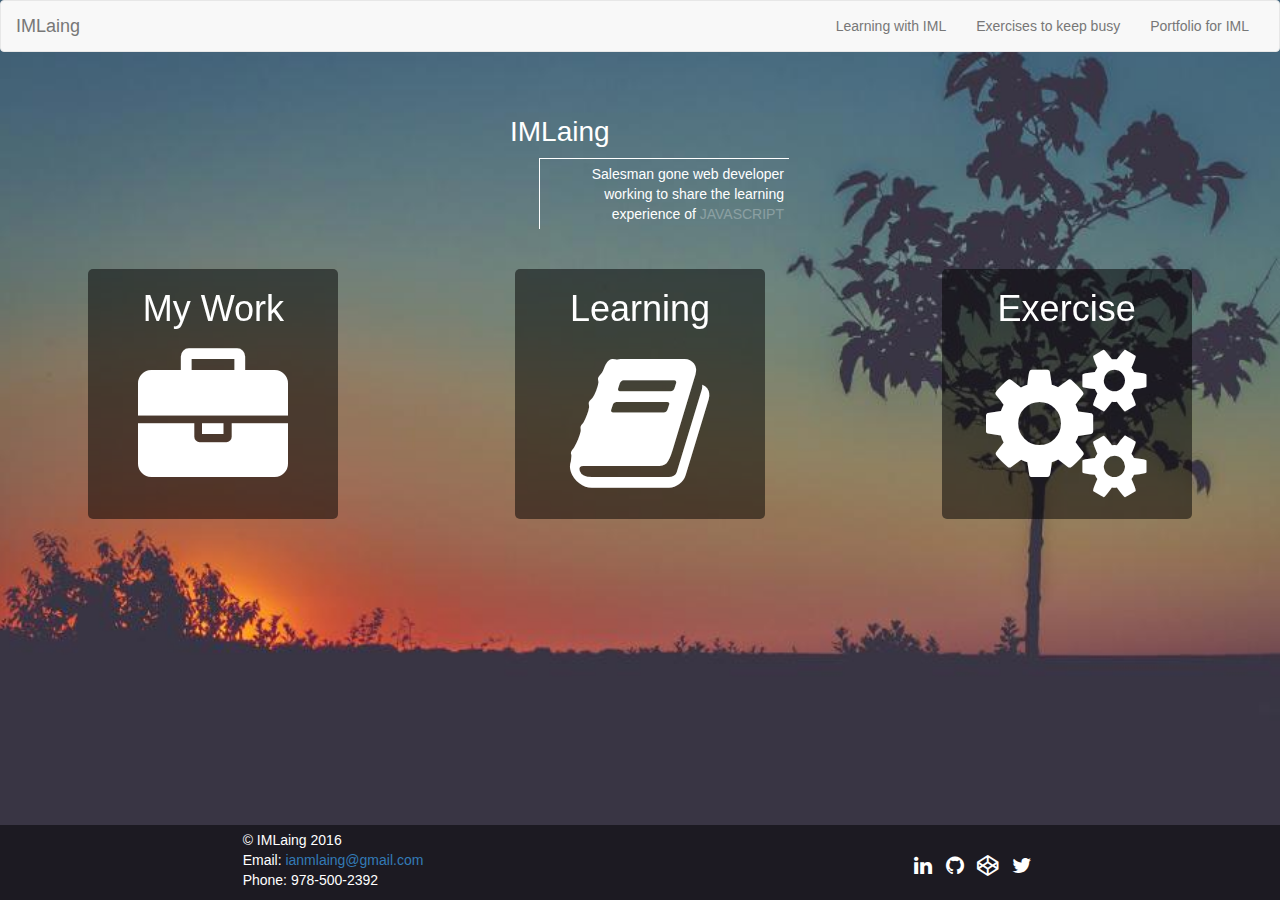
<file: index.html>
<!DOCTYPE html>
<html lang="en">
<head>
	<meta charset="UTF-8">
	<meta name="viewport" content="width=device-width, initial-scale=1, maximum-scale=1">
	<title>IMLaing</title>
	<link rel="icon" type="image/png" href="">
	<script   src="https://code.jquery.com/jquery-2.2.4.min.js"   integrity="sha256-BbhdlvQf/xTY9gja0Dq3HiwQF8LaCRTXxZKRutelT44="   crossorigin="anonymous"></script>	
	<link href="https://cdnjs.cloudflare.com/ajax/libs/font-awesome/4.6.3/css/font-awesome.min.css" rel="stylesheet"> 
	<link href="https://maxcdn.bootstrapcdn.com/bootstrap/3.3.7/css/bootstrap.min.css" rel="stylesheet" integrity="sha384-BVYiiSIFeK1dGmJRAkycuHAHRg32OmUcww7on3RYdg4Va+PmSTsz/K68vbdEjh4u" crossorigin="anonymous">
	<script src="https://maxcdn.bootstrapcdn.com/bootstrap/3.3.7/js/bootstrap.min.js" integrity="sha384-Tc5IQib027qvyjSMfHjOMaLkfuWVxZxUPnCJA7l2mCWNIpG9mGCD8wGNIcPD7Txa" crossorigin="anonymous"></script>
	<script type="text/javascript" src="JS/script.js"></script>
	<link rel='stylesheet' type='text/css' href='CSS/style.css'>
</head>
<body>
	<nav class="navbar navbar-default">
		<div class="container-fluid">
			<div class="navbar-header">
				<button type="button" class="navbar-toggle collapsed" data-toggle="collapse" data-target="#navbar" aria-expanded="false" aria-controls="navbar">
					<span class="sr-only">Toggle navigation</span>
					<span class="icon-bar"></span>
					<span class="icon-bar"></span>
					<span class="icon-bar"></span>
				</button>
				<a class="navbar-brand" href="index.html">IMLaing</a>
			</div>
			<div id="navbar" class="navbar-collapse collapse">
				<ul class="nav navbar-nav navbar-right">
					<li><a href="learning.html">Learning with IML</a></li>
					<li><a href="#">Exercises to keep busy</a></li>
					<li><a href="portfolio.html">Portfolio for IML</a></li>


				</ul>
			</div>
		</div>
	</div>
</nav>  
<section class="contentFull">

	<div class="headerContainer">
		<h1>IMLaing</h1>
			<p class="headerP">Salesman gone web developer working to share the learning experience of 
		<span class="quotes">JAVASCRIPT</span>
		<span class="quotes">CSS</span>
		<span class="quotes">REACT</span>
		<span class="quotes">ANGULAR JS</span>
		<span class="quotes">NODE.JS</span>
		</p>
		</div>

			<div class="megaIconContainer">
				<div class="megaIconFlip">
					<div class="megaIconItem">
						<div class="back">
							<h1>My Work</h1>
							<i class="fa fa-briefcase"></i>
						</div>
						<div class="front">
							<a href="portfolio.html"><h1>My Work</h1></a>
							<p>Websites that have been created for a client or for presentation.</p>
						</div>
					</div>
				</div>
				<div class="megaIconFlip">
					<div class="megaIconItem">
						<div class="back">
							<h1>Learning</h1>
							<i class="fa fa-book"></i>
						</div>
						<div class="front">
							<a href="learning.html"><h1>Learning</h1></a>
							<p>A collection of information to help explain a concept and illustrate mulitple examples.</p>
						</div>
					</div>
				</div>
				<div class="megaIconFlip">
					<div class="megaIconItem">
						<div class="back">
							<h1>Exercise</h1>
							<i class="fa fa-cogs"></i>
						</div>
						<div class="front">
							<a href="#"><h1>Exercise</h1></a>
							<p>Random projects or ideas used to keep practicing the basic skills.</p>
						</div>
					</div>
				</div>
			</div>
			<footer>
				<div class="footerContainer">
					<div class="footerItem">
						<p>&copy IMLaing 2016</p>
						<p> Email: <a href="mailto:ianmlaing@gmail.com">ianmlaing@gmail.com</a></p>
						<p>Phone: 978-500-2392</p>
					</div>
					<div class="footerItem">
						<a href="https://www.linkedin.com/in/ian-laing-5055b347?trk=nav_responsive_tab_profile_pic"><i class="fa fa-linkedin"></i></a>
						<a href="https://github.com/IMLaing?tab=repositories"><i class="fa fa-github"></i></a>
						<a href="http://codepen.io/IML/"><i class="fa fa-codepen"></i></a>
						<a href="https://twitter.com/IMLaing"><i class="fa fa-twitter"></i></a>
					</div>
				</div>
			</footer>
		</section>


	</body>
	</html>
</file>
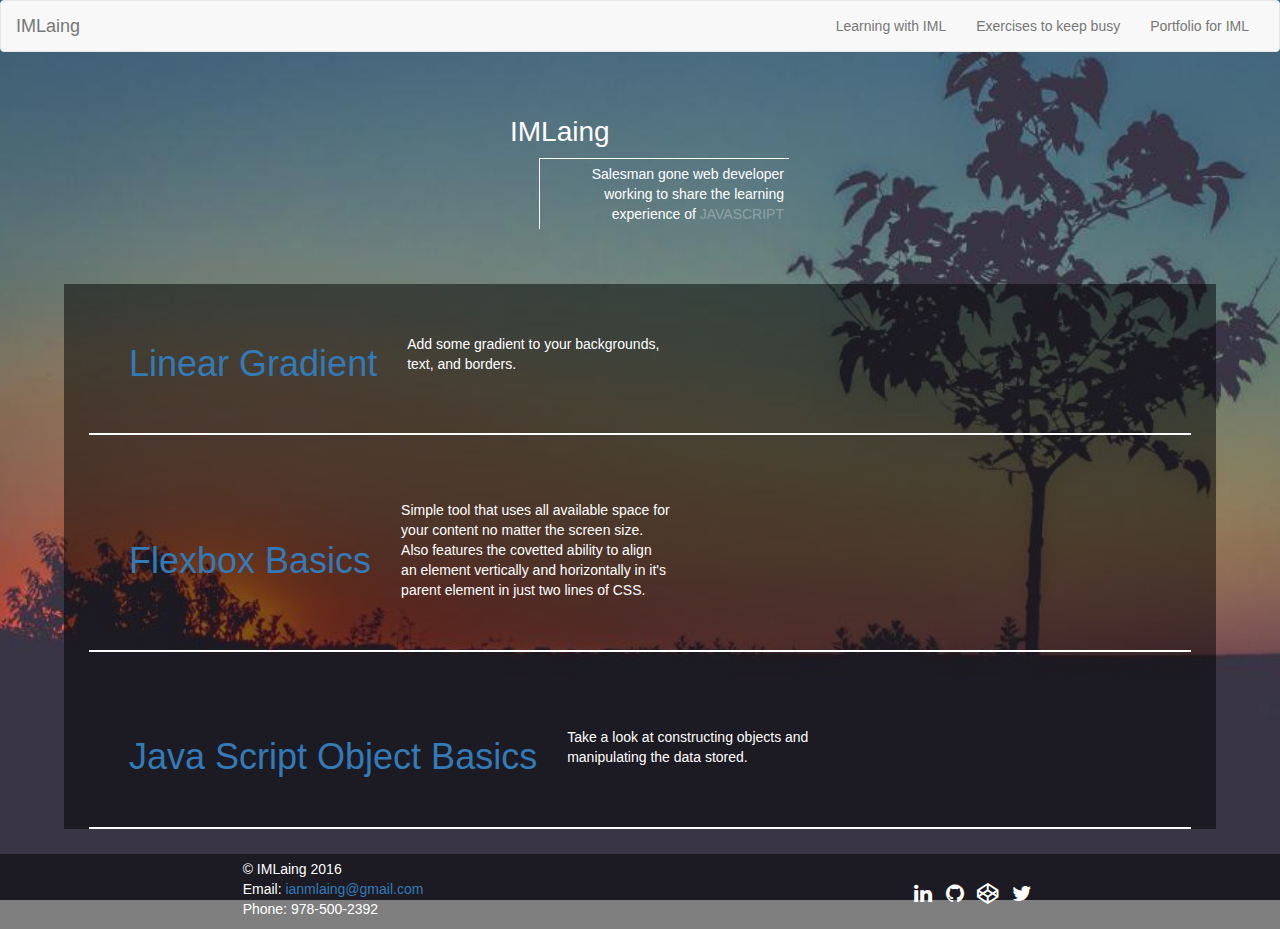
<file: learning.html>
<!DOCTYPE html>
<html lang="en">
<head>
	<meta charset="UTF-8">
	<meta name="viewport" content="width=device-width, initial-scale=1, maximum-scale=1">
	<title>IMLaing - Learning</title>
	<link rel="icon" type="image/png" href="">
	<script   src="https://code.jquery.com/jquery-2.2.4.min.js"   integrity="sha256-BbhdlvQf/xTY9gja0Dq3HiwQF8LaCRTXxZKRutelT44="   crossorigin="anonymous"></script>	
	<link href="https://cdnjs.cloudflare.com/ajax/libs/font-awesome/4.6.3/css/font-awesome.min.css" rel="stylesheet"> 
	<link href="https://maxcdn.bootstrapcdn.com/bootstrap/3.3.7/css/bootstrap.min.css" rel="stylesheet" integrity="sha384-BVYiiSIFeK1dGmJRAkycuHAHRg32OmUcww7on3RYdg4Va+PmSTsz/K68vbdEjh4u" crossorigin="anonymous">
	<script src="https://maxcdn.bootstrapcdn.com/bootstrap/3.3.7/js/bootstrap.min.js" integrity="sha384-Tc5IQib027qvyjSMfHjOMaLkfuWVxZxUPnCJA7l2mCWNIpG9mGCD8wGNIcPD7Txa" crossorigin="anonymous"></script>
	<script type="text/javascript" src="JS/script.js"></script>
	<link rel='stylesheet' type='text/css' href='CSS/style.css'>
</head>
<body>
	<nav class="navbar navbar-default">
		<div class="container-fluid">
			<div class="navbar-header">
				<button type="button" class="navbar-toggle collapsed" data-toggle="collapse" data-target="#navbar" aria-expanded="false" aria-controls="navbar">
					<span class="sr-only">Toggle navigation</span>
					<span class="icon-bar"></span>
					<span class="icon-bar"></span>
					<span class="icon-bar"></span>
				</button>
				<a class="navbar-brand" href="index.html">IMLaing</a>
			</div>
			<div id="navbar" class="navbar-collapse collapse">
				<ul class="nav navbar-nav navbar-right">
					<li><a href="learning.html">Learning with IML</a></li>
					<li><a href="#">Exercises to keep busy</a></li>
					<li><a href="portfolio.html">Portfolio for IML</a></li>
				</ul>
			</div>
		</div>
	</div>
</nav>  
<section class="contentFull">

	<div class="headerContainer">
		<h1>IMLaing</h1>
			<p class="headerP">Salesman gone web developer working to share the learning experience of 
		<span class="quotes">JAVASCRIPT</span>
		<span class="quotes">CSS</span>
		<span class="quotes">REACT</span>
		<span class="quotes">ANGULAR JS</span>
		<span class="quotes">NODE.JS</span>
		</p>
	</div>
	<div class="widthContainer">
	<div class="learningBlockContainer">
	<div class="learningBlock">
		<a href="blogPost/linearGradient.html"><h1>Linear Gradient</h1></a>
		<p>Add some gradient to your backgrounds, text, and borders.</p>	
	</div>
	<div class="learningBlock">
		<a href="blogPost/flexboxBasics.html"><h1>Flexbox Basics</h1></a>
		<p>Simple tool that uses all available space for your content no matter the screen size. Also features the covetted ability to align an element vertically and horizontally in it's parent element in just two lines of CSS.</p>	
	</div>
	<div class="learningBlock">
		<a href="blogPost/objectBasics.html"><h1>Java Script Object Basics</h1></a>
		<p>Take a look at constructing objects and manipulating the data stored.</p>	
	</div>
	</div>
	</div>
	<footer>
		<div class="footerContainer">
			<div class="footerItem">
				<p>&copy IMLaing 2016</p>
				<p> Email: <a href="mailto:ianmlaing@gmail.com">ianmlaing@gmail.com</a></p>
				<p>Phone: 978-500-2392</p>
			</div>
			<div class="footerItem">
				<a href="https://www.linkedin.com/in/ian-laing-5055b347?trk=nav_responsive_tab_profile_pic"><i class="fa fa-linkedin"></i></a>
				<a href="https://github.com/IMLaing?tab=repositories"><i class="fa fa-github"></i></a>
				<a href="http://codepen.io/IML/"><i class="fa fa-codepen"></i></a>
				<a href="https://twitter.com/IMLaing"><i class="fa fa-twitter"></i></a>
			</div>
		</div>
	</footer>
</section>
</body>
</html>
</file>
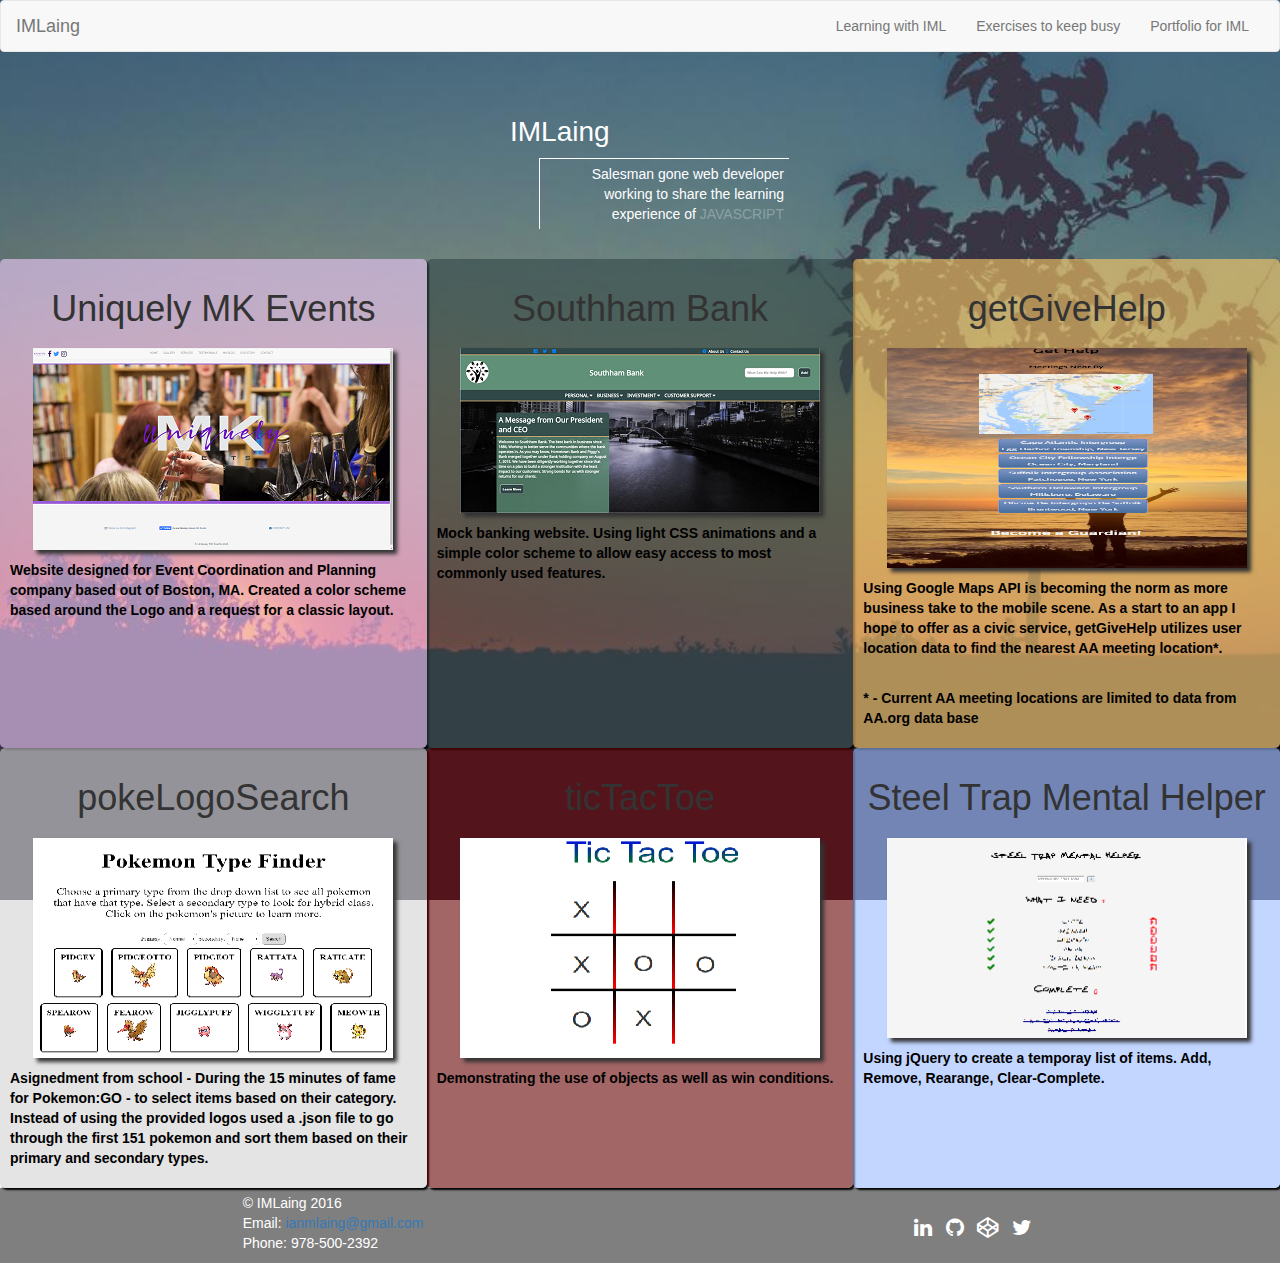
<file: portfolio.html>
<!DOCTYPE html>
<html lang="en">
<head>
	<meta charset="UTF-8">
	<meta name="viewport" content="width=device-width; initial-scale=1; maximum-scale=1">
	<title>IMLaing</title>
	<link rel="icon" type="image/png" href="">
	<script   src="https://code.jquery.com/jquery-2.2.4.min.js"   integrity="sha256-BbhdlvQf/xTY9gja0Dq3HiwQF8LaCRTXxZKRutelT44="   crossorigin="anonymous"></script>	
	<link href="https://cdnjs.cloudflare.com/ajax/libs/font-awesome/4.6.3/css/font-awesome.min.css" rel="stylesheet"> 
	<link href="https://maxcdn.bootstrapcdn.com/bootstrap/3.3.7/css/bootstrap.min.css" rel="stylesheet" integrity="sha384-BVYiiSIFeK1dGmJRAkycuHAHRg32OmUcww7on3RYdg4Va+PmSTsz/K68vbdEjh4u" crossorigin="anonymous">
	<script src="https://maxcdn.bootstrapcdn.com/bootstrap/3.3.7/js/bootstrap.min.js" integrity="sha384-Tc5IQib027qvyjSMfHjOMaLkfuWVxZxUPnCJA7l2mCWNIpG9mGCD8wGNIcPD7Txa" crossorigin="anonymous"></script>
	<script type="text/javascript" src="JS/script.js"></script>
	<link rel='stylesheet' type='text/css' href='CSS/style.css'>
</head>
<body>
	<nav class="navbar navbar-default">
		<div class="container-fluid">
			<div class="navbar-header">
				<button type="button" class="navbar-toggle collapsed" data-toggle="collapse" data-target="#navbar" aria-expanded="false" aria-controls="navbar">
					<span class="sr-only">Toggle navigation</span>
					<span class="icon-bar"></span>
					<span class="icon-bar"></span>
					<span class="icon-bar"></span>
				</button>
				<a class="navbar-brand" href="index.html">IMLaing</a>
			</div>
			<div id="navbar" class="navbar-collapse collapse">
				<ul class="nav navbar-nav navbar-right">
					<li><a href="learning.html">Learning with IML</a></li>
					<li><a href="#">Exercises to keep busy</a></li>
					<li><a href="portfolio.html">Portfolio for IML</a></li>


				</ul>
			</div>
		</div>
	</div>
</nav>  
<section class="contentFull">

	<div class="headerContainer">
		<h1>IMLaing</h1>
		<p class="headerP">Salesman gone web developer working to share the learning experience of 
		<span class="quotes">JAVASCRIPT</span>
		<span class="quotes">CSS</span>
		<span class="quotes">REACT</span>
		<span class="quotes">ANGULAR JS</span>
		<span class="quotes">NODE.JS</span>
		</p>
	</div>
	<section class="portfolioCards">
			<div class="projectCard uMKE">
				<h1 class="cardTitle">Uniquely MK Events</h1>
				<a href="https://imlaing.github.io/MKEvents/index.html">	
					<img src="IMG/uMKE.png" alt="Uniquely MK Events" class="cardThumbnail">
				</a>
				<p class="cardDescription">
					Website designed for Event Coordination and Planning company based out of Boston, MA. Created a color scheme based around the Logo and a request for a classic layout.   
				</p>
			</div>
			<div class="projectCard bBnk">
				<h1 class="cardTitle">Southham Bank</h1>
				<a href="https://imlaing.github.io/southhamBank">
					<img src="IMG/sB.png" alt="Uniquely MK Events" class="cardThumbnail">
				</a>
				<p class="cardDescription">
					Mock banking website. Using light CSS animations and a simple color scheme to allow easy access to most commonly used features.
				</p>
			</div>
			<div class="projectCard gGH">
				<h1 class="cardTitle">getGiveHelp</h1>
				<a href="https://imlaing.github.io/getGiveHelp/AAAPI.html">
					<img src="IMG/gGH.png" alt="Uniquely MK Events" class="cardThumbnail">
				</a>
				<p class="cardDescription">
					Using Google Maps API is becoming the norm as more business take to the mobile scene. As a start to an app I hope to offer as a civic service, getGiveHelp utilizes user location data to find the nearest AA meeting location*.
				</p>
				<p>* - Current AA meeting locations are limited to data from AA.org data base</p>
			</div>
			<div class="projectCard pLS">
				<h1 class="cardTitle">pokeLogoSearch</h1>
				<a href="https://imlaing.github.io/pokeLogoSearch/">
					<img src="IMG/pLS.png" alt="Uniquely MK Events" class="cardThumbnail">
				</a>
				<p class="cardDescription">
					Asignedment from school - During the 15 minutes of fame for Pokemon:GO - to select items based on their category. Instead of using the provided logos used a .json file to go through the first 151 pokemon and sort them based on their primary and secondary types.
				</p>
			</div>
			<div class="projectCard tTT">
				<h1 class="cardTitle">ticTacToe</h1>
				<a href="https://imlaing.github.io/ticTacToe/">
					<img src="IMG/tTT.png" alt="Uniquely MK Events" class="cardThumbnail">
				</a>
				<p class="cardDescription">
					Demonstrating the use of objects as well as win conditions.
				</p>
			</div>
			<div class="projectCard sTMH">
				<h1 class="cardTitle">Steel Trap Mental Helper</h1>
				<a href="https://imlaing.github.io/shoplist/">
					<img src="IMG/sTMH.png" alt="Uniquely MK Events" class="cardThumbnail">
				</a>
				<p class="cardDescription">
					Using jQuery to create a temporay list of items. Add, Remove, Rearange, Clear-Complete.
				</p>
			</div>
		</div>
	</section>
	<footer>
		<div class="footerContainer">
			<div class="footerItem">
				<p>&copy IMLaing 2016</p>
				<p> Email: <a href="mailto:ianmlaing@gmail.com">ianmlaing@gmail.com</a></p>
				<p>Phone: 978-500-2392</p>
			</div>
			<div class="footerItem">
				<a href="https://www.linkedin.com/in/ian-laing-5055b347?trk=nav_responsive_tab_profile_pic"><i class="fa fa-linkedin"></i></a>
				<a href="https://github.com/IMLaing?tab=repositories"><i class="fa fa-github"></i></a>
				<a href="http://codepen.io/IML/"><i class="fa fa-codepen"></i></a>
				<a href="https://twitter.com/IMLaing"><i class="fa fa-twitter"></i></a>
			</div>
		</div>
	</footer>
</section>
</body>
</html>
</file>
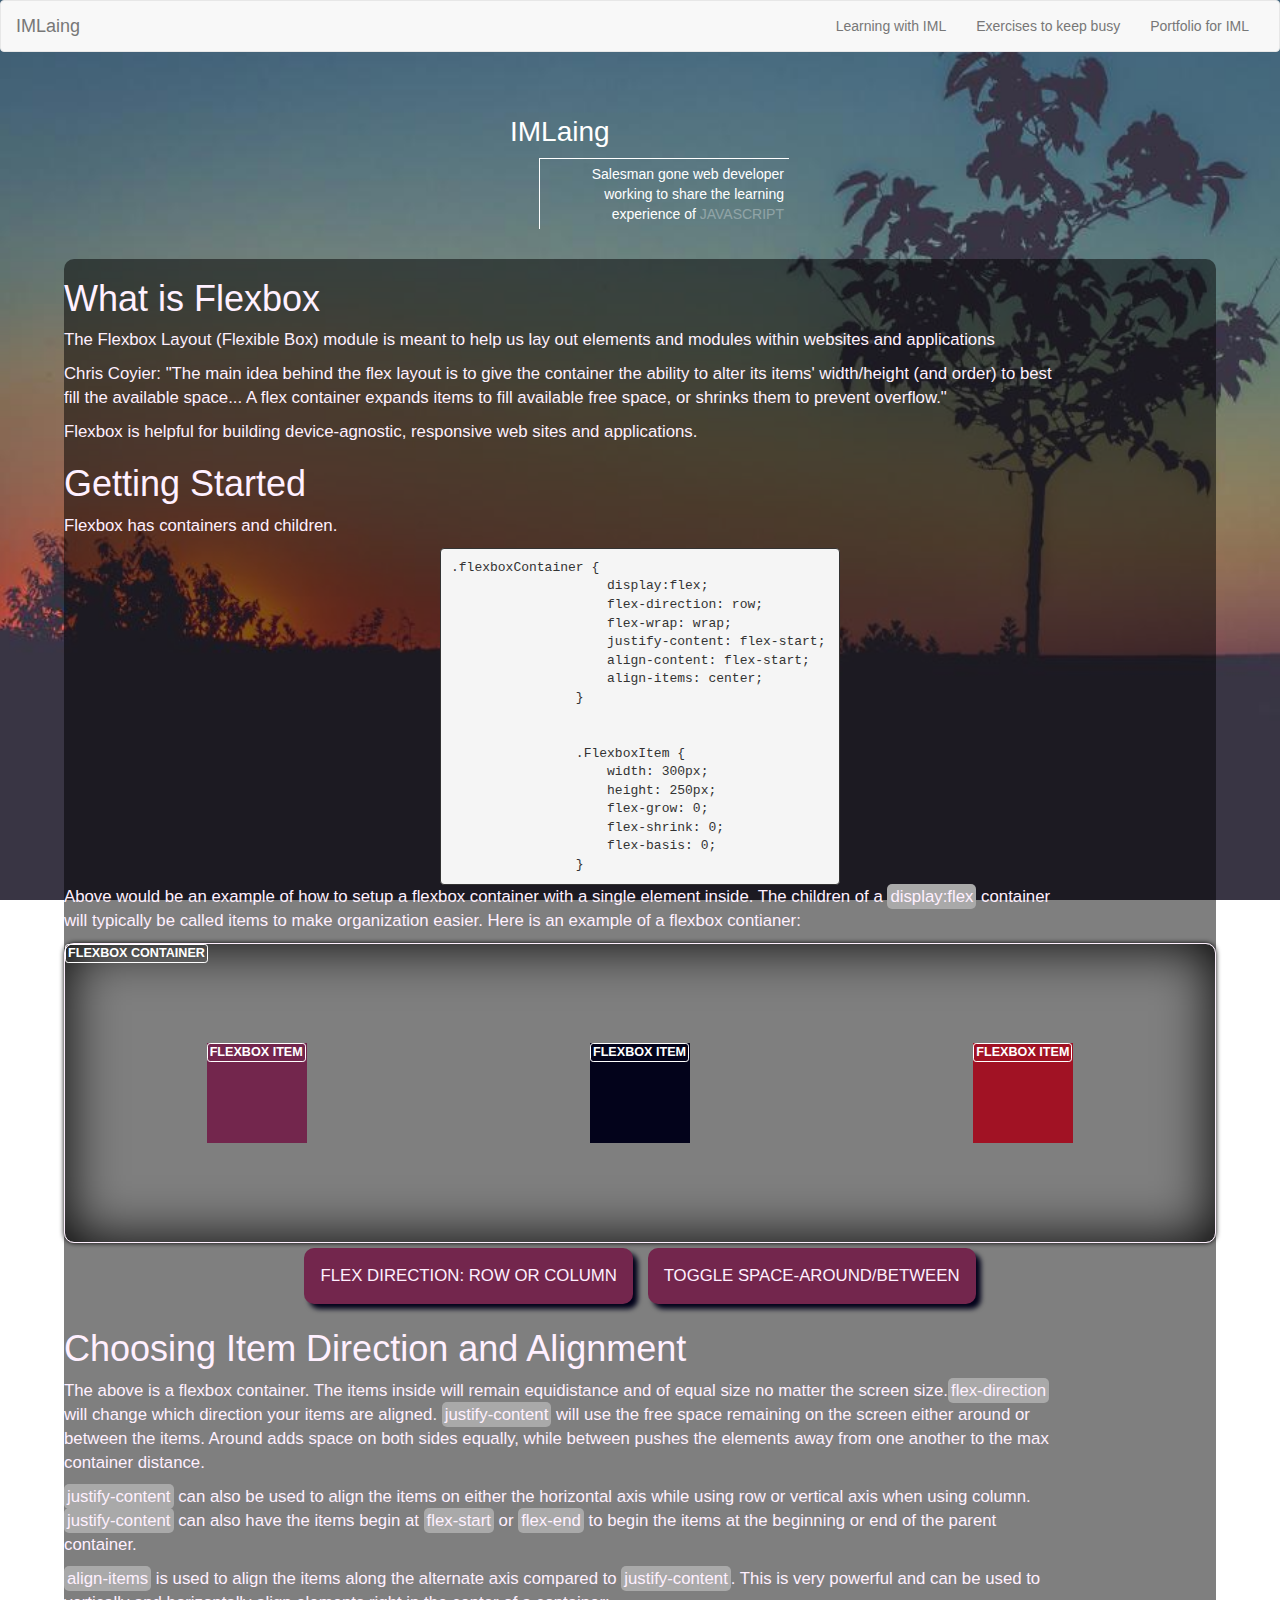
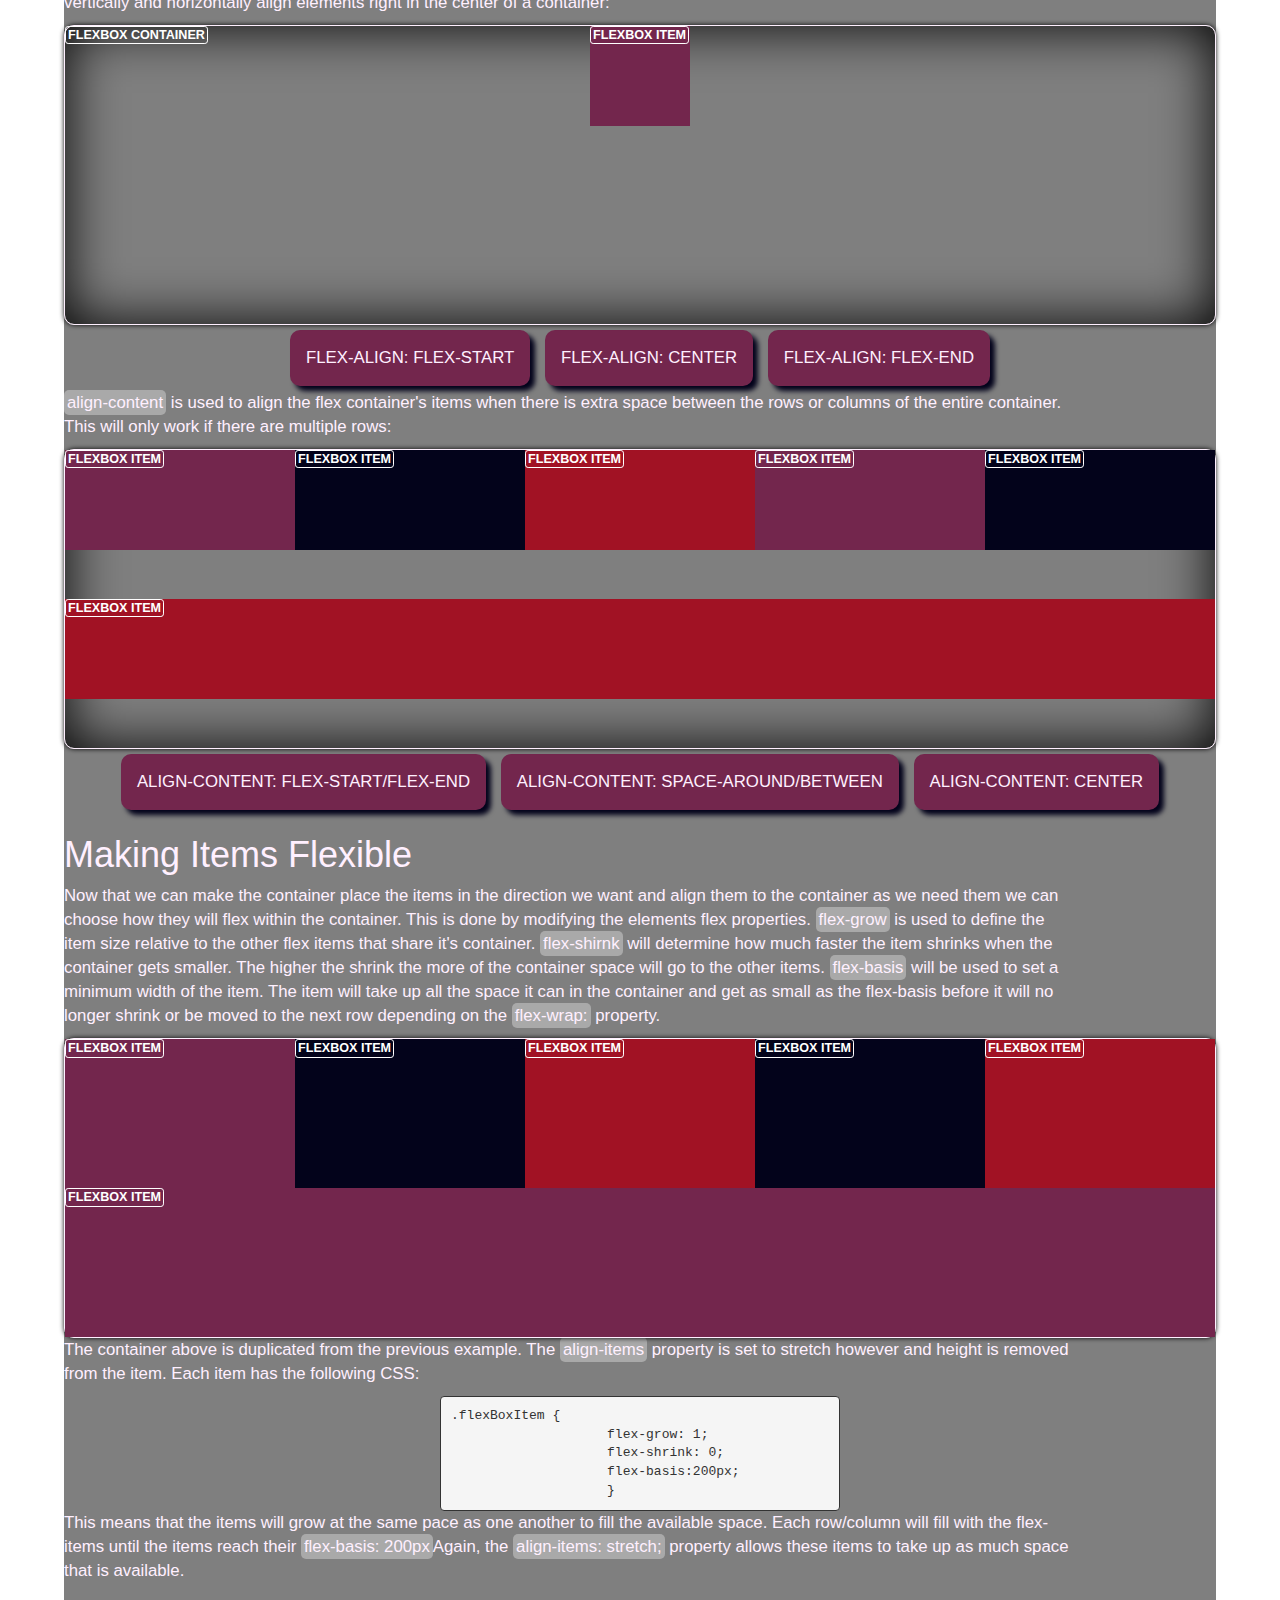
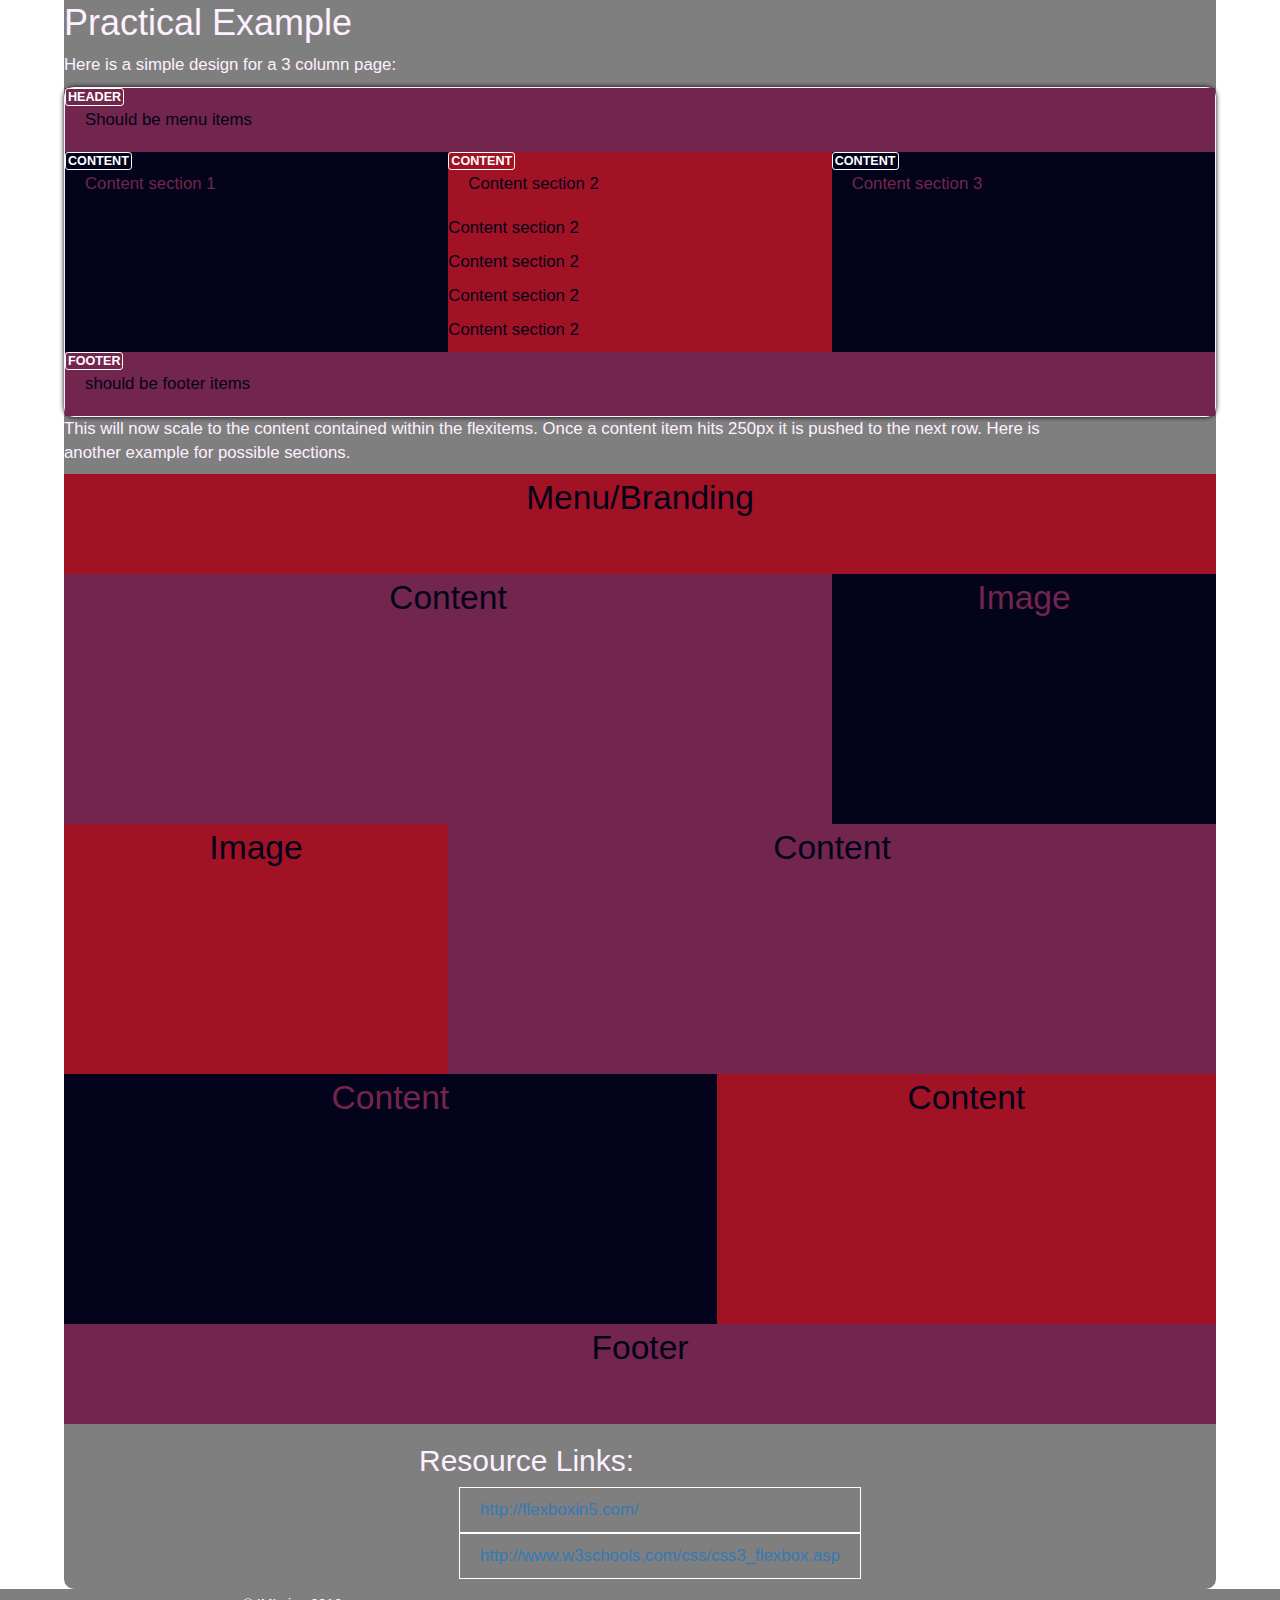
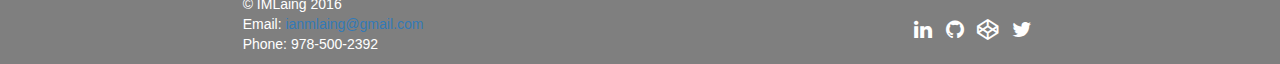
<file: blogPost/flexboxBasics.html>
<!DOCTYPE html>
<html lang="en">
<head>
	<meta charset="UTF-8">
	<meta name="viewport" content="width=device-width, initial-scale=1, maximum-scale=1">
	<title>IMLaing - Flexbox Basics</title>
	<link rel="icon" type="image/png" href="">
	<script src="https://code.jquery.com/jquery-2.2.4.min.js"   integrity="sha256-BbhdlvQf/xTY9gja0Dq3HiwQF8LaCRTXxZKRutelT44="   crossorigin="anonymous"></script>	
	<link href="https://cdnjs.cloudflare.com/ajax/libs/font-awesome/4.6.3/css/font-awesome.min.css" rel="stylesheet"> 
	<link href="https://maxcdn.bootstrapcdn.com/bootstrap/3.3.7/css/bootstrap.min.css" rel="stylesheet" integrity="sha384-BVYiiSIFeK1dGmJRAkycuHAHRg32OmUcww7on3RYdg4Va+PmSTsz/K68vbdEjh4u" crossorigin="anonymous">
	<script src="https://maxcdn.bootstrapcdn.com/bootstrap/3.3.7/js/bootstrap.min.js" integrity="sha384-Tc5IQib027qvyjSMfHjOMaLkfuWVxZxUPnCJA7l2mCWNIpG9mGCD8wGNIcPD7Txa" crossorigin="anonymous"></script>
	<script type="text/javascript" src="../JS/script.js"></script>
	<script type="text/javascript" src="../JS/flexblog.js"></script>
	<link rel='stylesheet' type='text/css' href='../CSS/style.css'>
	<link rel='stylesheet' type='text/css' href='../CSS/flexblog.css'>
</head>
<body>
	<nav class="navbar navbar-default">
		<div class="container-fluid">
			<div class="navbar-header">
				<button type="button" class="navbar-toggle collapsed" data-toggle="collapse" data-target="#navbar" aria-expanded="false" aria-controls="navbar">
					<span class="sr-only">Toggle navigation</span>
					<span class="icon-bar"></span>
					<span class="icon-bar"></span>
					<span class="icon-bar"></span>
				</button>
				<a class="navbar-brand" href="../index.html">IMLaing</a>
			</div>
			<div id="navbar" class="navbar-collapse collapse">
				<ul class="nav navbar-nav navbar-right">
					<li><a href="../learning.html">Learning with IML</a></li>
					<li><a href="#">Exercises to keep busy</a></li>
					<li><a href="../portfolio.html">Portfolio for IML</a></li>
				</ul>
			</div>
		</div>
	</div>
</nav>  
<section class="contentFull">

	<div class="headerContainer">
		<h1>IMLaing</h1>
		<p class="headerP">Salesman gone web developer working to share the learning experience of 
		<span class="quotes">JAVASCRIPT</span>
		<span class="quotes">CSS</span>
		<span class="quotes">REACT</span>
		<span class="quotes">ANGULAR JS</span>
		<span class="quotes">NODE.JS</span>
		</p>
	</div>
	<div class="blogPostContainer flexBoxCenter">	
		<div class='getStart'>
		  <div class="getStartItem">
		    <h1>What is Flexbox</h1>
		    <p>The Flexbox Layout (Flexible Box) module is meant to help us lay out elements and modules within websites and applications</p>
		    <p>Chris Coyier: "The main idea behind the flex layout is to give the container the ability to alter its items' width/height (and order) to best fill the available space... A flex container expands items to fill available free space, or shrinks them
		      to prevent overflow."</p>
		    <p>Flexbox is helpful for building device-agnostic, responsive web sites and applications.
		    </p>

		    <h1>Getting Started</h1>
		    <p>Flexbox has containers and children.</p>
		    <pre>.flexboxContainer {
		    display:flex;
		    flex-direction: row;
		    flex-wrap: wrap;
		    justify-content: flex-start;
		    align-content: flex-start;
		    align-items: center;
		}
				
		 
		.FlexboxItem {
		    width: 300px;
		    height: 250px;
		    flex-grow: 0;
		    flex-shrink: 0;
		    flex-basis: 0;
		}</pre>
		    <p> Above would be an example of how to setup a flexbox container with a single element inside. The children of a <span class="inline">display:flex</span> container will typically be called items to make organization easier. Here is an example of a flexbox
		      contianer:
		    </p>

		    <div class="windowFlexContainer flexRow flexJusAround flexAlignItemCen">
		      <p class="label">Flexbox Container </p>
		      <div class="fixedFlex c1">
		        <p class="label">Flexbox item</p>
		      </div>
		      <div class="fixedFlex c2">
		        <p class="label">Flexbox item</p>
		      </div>
		      <div class="fixedFlex c3">
		        <p class="label">Flexbox item</p>
		      </div>
		    </div>
		    <div class="buttons">
		      <button id="toggleFlexDirection">Flex Direction: Row or Column</button>
		      <button id="toggleFlexJusContent">toggle space-around/between</button>
		    </div>
		    <h1>Choosing Item Direction and Alignment</h1>
		    <p>The above is a flexbox container. The items inside will remain equidistance and of equal size no matter the screen size.<span class="inline">flex-direction</span> will change which direction your items are aligned. <span class="inline">justify-content</span>      will use the free space remaining on the screen either around or between the items. Around adds space on both sides equally, while between pushes the elements away from one another to the max container distance.
		    </p>
		    <p><span class="inline">justify-content</span> can also be used to align the items on either the horizontal axis while using row or vertical axis when using column. <span class="inline">justify-content</span> can also have the items begin at <span class="inline">flex-start</span>      or <span class="inline">flex-end</span> to begin the items at the beginning or end of the parent container.</p>
		    <p><span class="inline">align-items</span> is used to align the items along the alternate axis compared to <span class="inline">justify-content</span>. This is very powerful and can be used to vertically and horizontally align elements right in the center
		      of a container:</p>
		    <div class="windowFlexContainerAlign flexRow flexJusAround flexAlignItemStart">
		      <p class="label">Flexbox Container </p>
		      <div class="fixedFlex c1">
		        <p class="label">Flexbox item</p>
		      </div>
		    </div>
		    <div class="buttons">
		      <button id="toggleFlexAlignStart">flex-align: flex-start</button>
		      <button id="toggleFlexAlignCenter">flex-align: center</button>
		      <button id="toggleFlexAlignEnd">flex-align: flex-end</button>
		      <!--  <button id="toggleFlexJusStretch">flex-align: stretch</button>-->
		    </div>
		    <p><span class="inline">align-content</span> is used to align the flex container's items when there is extra space between the rows or columns of the entire container. This will only work if there are multiple rows: </p>
		    <div class="windowFlexContainerRows">
		      <p class="label">Flexbox Container </p>
		      <div class="fixedFlex2 c1">
		        <p class="label">Flexbox item</p>
		      </div>
		      <div class="fixedFlex2 c2">
		        <p class="label">Flexbox item</p>
		      </div>
		      <div class="fixedFlex2 c3">
		        <p class="label">Flexbox item</p>
		      </div>
		      <div class="fixedFlex2 c1">
		        <p class="label">Flexbox item</p>
		      </div>
		      <div class="fixedFlex2 c2">
		        <p class="label">Flexbox item</p>
		      </div>
		      <div class="fixedFlex2 c3">
		        <p class="label">Flexbox item</p>
		      </div>
		    </div>
		    <div class="buttons">
		      <button id="flexAlignItemsStrEnd">align-content: flex-start/flex-end</button>
		      <button id="flexAlignItemsArnBet">align-content: space-around/between</button>
		      <button id="flexAlignItemsCen">align-content: center</button>
		      <!--  <button id="toggleFlexJusStretch">flex-align: stretch</button>-->
		    </div>
		    <h1>Making Items Flexible</h1>
		    <p> Now that we can make the container place the items in the direction we want and align them to the container as we need them we can choose how they will flex within the container. This is done by modifying the elements flex properties. <span class="inline">flex-grow</span>      is used to define the item size relative to the other flex items that share it's container. <span class="inline">flex-shirnk</span> will determine how much faster the item shrinks when the container gets smaller. The higher the shrink the more of
		      the container space will go to the other items. <span class="inline">flex-basis</span> will be used to set a minimum width of the item. The item will take up all the space it can in the container and get as small as the flex-basis before it will
		      no longer shrink or be moved to the next row depending on the <span class="inline">flex-wrap:</span> property.</p>
		    <div class="windowFlexContainerItemflex">
		      <p class="label">Flexbox Container </p>
		      <div class="fixedFlex3 c1">
		        <p class="label">Flexbox item</p>
		      </div>
		      <div class="fixedFlex3 c2">
		        <p class="label">Flexbox item</p>
		      </div>
		      <div class="fixedFlex3 c3">
		        <p class="label">Flexbox item</p>
		      </div>
		      <div class="fixedFlex3 c2">
		        <p class="label">Flexbox item</p>
		      </div>
		      <div class="fixedFlex3 c3">
		        <p class="label">Flexbox item</p>
		      </div>
		      <div class="fixedFlex3 c1">
		        <p class="label">Flexbox item</p>
		      </div>
		    </div>
		    <p>The container above is duplicated from the previous example. The <span class="inline">align-items</span> property is set to stretch however and height is removed from the item. Each item has the following CSS:</p>
		    <pre>.flexBoxItem {
		    flex-grow: 1;
		    flex-shrink: 0;
		    flex-basis:200px;
		    }</pre>
		    <p>This means that the items will grow at the same pace as one another to fill the available space. Each row/column will fill with the flex-items until the items reach their <span class="inline">flex-basis: 200px</span>Again, the <span class="inline">align-items: stretch;</span>      property allows these items to take up as much space that is available.</p>
		    <h1>Practical Example</h1>
		    <p>Here is a simple design for a 3 column page:</p>
		    <div class="windowFlexContainerItemLayout">
		      <p class="label">Flexbox Container </p>
		      <div class="fullLength c1">
		        <p class="label">Header</p>
		        <p>Should be menu items</p>
		      </div>
		      <div class="fixedFlex4 c2">
		        <p class="label">Content</p>
		        <p>Content section 1</p>
		      </div>
		      <div class="fixedFlex4 c3">
		        <p class="label">Content</p>
		        <p>Content section 2</p>

		        <p>Content section 2</p>

		        <p>Content section 2</p>

		        <p>Content section 2</p>

		        <p>Content section 2</p>

		      </div>
		      <div class="fixedFlex4 c2">
		        <p class="label">Content</p>
		        <p>Content section 3</p>
		      </div>
		      <div class="fullLength c1">
		        <p class="label">footer</p>
		        <p> should be footer items</p>
		      </div>
		    </div>
		    <p> This will now scale to the content contained within the flexitems. Once a content item hits 250px it is pushed to the next row. Here is another example for possible sections.</p>
		     <div class="flexWindowProject">
      <div class="c3 box0">
      Menu/Branding
      </div>
      <div class="c1 box1">
      Content 
      </div>
      <div class="c2 box2">
      Image
      </div>
      <div class="c3 box3">
      Image
      </div>
      <div class="c1 box4">
      Content
      </div>
      <div class="c2 box5">
      Content
      </div>
      <div class="c3 box6">
      Content
      </div>
      <div class="c1 box7">
      Footer
      </div>
    </div>
		</div>
 

	<div class="resourceLinks">
			<h2>Resource Links:</h2>
			<ul>
				<li>
					<a href="http://flexboxin5.com/">http://flexboxin5.com/</a>
				</li>
				<li>
					<a href="http://www.w3schools.com/css/css3_flexbox.asp">http://www.w3schools.com/css/css3_flexbox.asp</a>
				</li>
			</ul>
		</div>	

		</div> <!-- blogContent -->
	<footer>
		<div class="footerContainer">
			<div class="footerItem">
				<p>&copy IMLaing 2016</p>
				<p> Email: <a href="mailto:ianmlaing@gmail.com">ianmlaing@gmail.com</a></p>
				<p>Phone: 978-500-2392</p>
			</div>
			<div class="footerItem">
				<a href="https://www.linkedin.com/in/ian-laing-5055b347?trk=nav_responsive_tab_profile_pic"><i class="fa fa-linkedin"></i></a>
				<a href="https://github.com/IMLaing?tab=repositories"><i class="fa fa-github"></i></a>
				<a href="http://codepen.io/IML/"><i class="fa fa-codepen"></i></a>
				<a href="https://twitter.com/IMLaing"><i class="fa fa-twitter"></i></a>
			</div>
		</div>
	</footer>
</section>

</body>
</html>
</file>
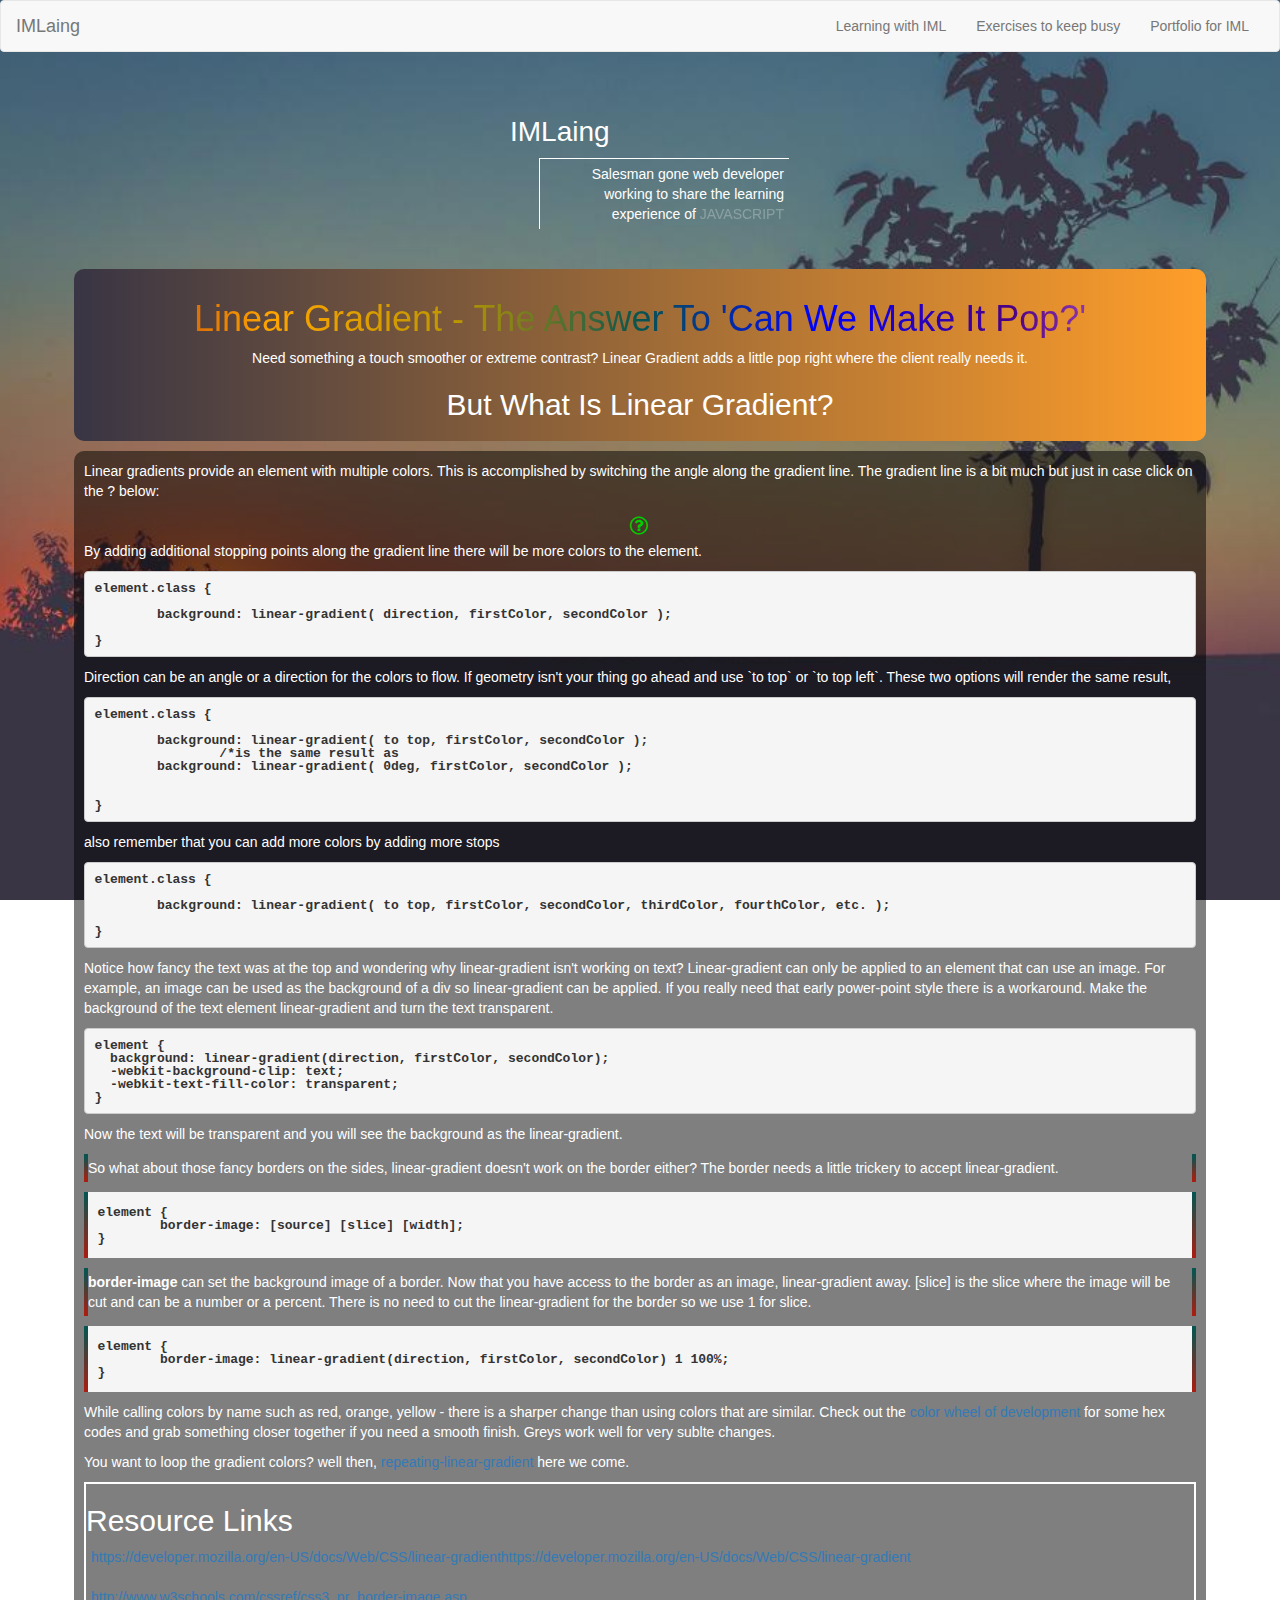
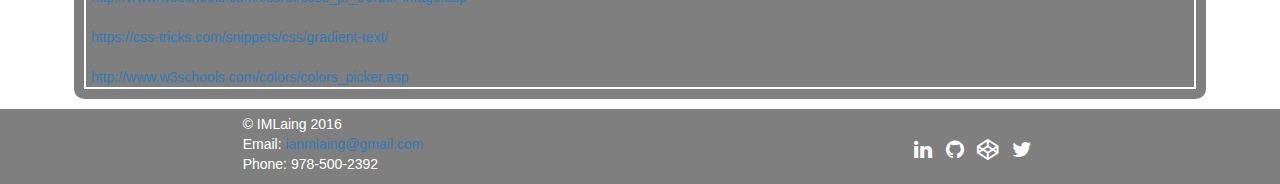
<file: blogPost/linearGradient.html>
<!DOCTYPE html>
<html lang="en">
<head>
	<meta charset="UTF-8">
	<meta name="viewport" content="width=device-width, initial-scale=1, maximum-scale=1">
	<title>IMLaing - Linear Gradient</title>
	<link rel="icon" type="image/png" href="">
	<script src="https://code.jquery.com/jquery-2.2.4.min.js"   integrity="sha256-BbhdlvQf/xTY9gja0Dq3HiwQF8LaCRTXxZKRutelT44="   crossorigin="anonymous"></script>	
	<link href="https://cdnjs.cloudflare.com/ajax/libs/font-awesome/4.6.3/css/font-awesome.min.css" rel="stylesheet"> 
	<link href="https://maxcdn.bootstrapcdn.com/bootstrap/3.3.7/css/bootstrap.min.css" rel="stylesheet" integrity="sha384-BVYiiSIFeK1dGmJRAkycuHAHRg32OmUcww7on3RYdg4Va+PmSTsz/K68vbdEjh4u" crossorigin="anonymous">
	<script src="https://maxcdn.bootstrapcdn.com/bootstrap/3.3.7/js/bootstrap.min.js" integrity="sha384-Tc5IQib027qvyjSMfHjOMaLkfuWVxZxUPnCJA7l2mCWNIpG9mGCD8wGNIcPD7Txa" crossorigin="anonymous"></script>
	<script type="text/javascript" src="../JS/script.js"></script>
	<link rel='stylesheet' type='text/css' href='../CSS/style.css'>
	<link rel='stylesheet' type='text/css' href='../CSS/linearGradient.css'>
</head>
<body>
	<nav class="navbar navbar-default">
		<div class="container-fluid">
			<div class="navbar-header">
				<button type="button" class="navbar-toggle collapsed" data-toggle="collapse" data-target="#navbar" aria-expanded="false" aria-controls="navbar">
					<span class="sr-only">Toggle navigation</span>
					<span class="icon-bar"></span>
					<span class="icon-bar"></span>
					<span class="icon-bar"></span>
				</button>
				<a class="navbar-brand" href="../index.html">IMLaing</a>
			</div>
			<div id="navbar" class="navbar-collapse collapse">
				<ul class="nav navbar-nav navbar-right">
					<li><a href="../learning.html">Learning with IML</a></li>
					<li><a href="#">Exercises to keep busy</a></li>
					<li><a href="../portfolio.html">Portfolio for IML</a></li>
				</ul>
			</div>
		</div>
	</div>
</nav>  
<section class="contentFull">

	<div class="headerContainer">
		<h1>IMLaing</h1>
		<p class="headerP">Salesman gone web developer working to share the learning experience of 
		<span class="quotes">JAVASCRIPT</span>
		<span class="quotes">CSS</span>
		<span class="quotes">REACT</span>
		<span class="quotes">ANGULAR JS</span>
		<span class="quotes">NODE.JS</span>
		</p>
	</div>
	
	<div class="blogPostContainer linearGradientCenter">
	<!-- Drop Down List
		just give me the code: 
		*linear-gradient for elements
		*linear-gradient for text
		*linear-gradient for borders -->

	<!--remove rabbit holes y/n-->

	<div class="blogIntro">
		<h1>Linear Gradient - The Answer To 'Can We Make It Pop?'</h1>
		<p>Need something a touch smoother or extreme contrast? Linear Gradient adds a little pop right where the client really needs it.</p>
		<h2>But What Is Linear Gradient?</h2>
	</div>

	<div class="blogContent ">
		<p>Linear gradients provide an element with multiple colors. This is accomplished by switching the angle along the 	gradient line. The gradient line is a bit much but just in case click on the ? below: 
		</p> 
		<div id="modPoper"></div>
		
		
		<div class="modularPop">
				<a href="https://developer.mozilla.org/en-US/docs/Web/CSS/linear-gradient">MDN Linear-Gradient</a> 
				<p>The gradient line goes through the center of a colored image at different angles. Changing the angle is what changes the color we see on the page. The lines starting point and ending point are symmetricly placed around the center of the colored image where it creates an angle with the closest corner. Adding stopping points will create more color transitions. Stopping points will be halfway between the nearest two points. However you could also define length and percentage in the CSS data type.</p>	
		</div>


		<p> By adding additional stopping points along the gradient line there will be more colors to the element. </p>
<pre>
element.class {

	background: linear-gradient( direction, firstColor, secondColor );

}
</pre>
		<p>Direction can be an angle or a direction for the colors to flow. If geometry isn't your thing go ahead and use `to top` or `to top left`. These two options will render the same result,</p>
<pre>
element.class {

	background: linear-gradient( to top, firstColor, secondColor );
		/*is the same result as
	background: linear-gradient( 0deg, firstColor, secondColor );
	

}
</pre>
		<p>also remember that you can add more colors by adding more stops</p>
<pre>
element.class {

	background: linear-gradient( to top, firstColor, secondColor, thirdColor, fourthColor, etc. );
		
}
</pre>

		<p>Notice how fancy the text was at the top and wondering why linear-gradient isn't working on text? Linear-gradient can only be applied to an element that can use an image. For example, an image can be used as the background of a div so linear-gradient can be applied. If you really need that early power-point style there is a workaround.  Make the background of the text element linear-gradient and turn the text transparent. </p>

<pre>
element {
  background: linear-gradient(direction, firstColor, secondColor);
  -webkit-background-clip: text;
  -webkit-text-fill-color: transparent;
}
</pre>

		<p>Now the text will be transparent and you will see the background as the linear-gradient.</p>

			<div class="fancyBorder">
<p>So what about those fancy borders on the sides, linear-gradient doesn't work on the border either? The border needs a little trickery to accept linear-gradient. </p>


<pre>
element {
	border-image: [source] [slice] [width];
}
</pre>
		<p><span class="codeText">border-image</span> can set the background image of a border. Now that you have access to the border as an image, linear-gradient away. [slice] is the slice where the image will be cut and can be a number or a percent. There is no need to cut the linear-gradient for the border so we use 1 for slice.</p>  

<pre>
element {
	border-image: linear-gradient(direction, firstColor, secondColor) 1 100%;
}
</pre>
			</div>

		<p>While calling colors by name such as red, orange, yellow - there is a sharper change than using colors that are similar. Check out the <a href="http://www.w3schools.com/colors/colors_picker.asp">color wheel of development</a> for some hex codes and grab something closer together if you need a smooth finish. Greys work well for very sublte changes.</p>

		<p>You want to loop the gradient colors? well then, <a href="https://developer.mozilla.org/en-US/docs/Web/CSS/repeating-linear-gradient">repeating-linear-gradient</a> here we come.</p>
		
		<div class="resourceLinks"><h2>Resource Links</h2>	
		<a href="https://developer.mozilla.org/en-US/docs/Web/CSS/linear-gradient">https://developer.mozilla.org/en-US/docs/Web/CSS/linear-gradienthttps://developer.mozilla.org/en-US/docs/Web/CSS/linear-gradient</a><br><br>
	
		<a href="http://www.w3schools.com/cssref/css3_pr_border-image.asp">http://www.w3schools.com/cssref/css3_pr_border-image.asp</a><br><br>
	
		<a href="https://css-tricks.com/snippets/css/gradient-text/">https://css-tricks.com/snippets/css/gradient-text/</a><br><br>
	
		<a href="http://www.w3schools.com/colors/colors_picker.asp">http://www.w3schools.com/colors/colors_picker.asp</a>		
		</div>
		</div> <!-- blogContent -->
	</div> <!-- blogPostContainer --> 
	<footer>
		<div class="footerContainer">
			<div class="footerItem">
				<p>&copy IMLaing 2016</p>
				<p> Email: <a href="mailto:ianmlaing@gmail.com">ianmlaing@gmail.com</a></p>
				<p>Phone: 978-500-2392</p>
			</div>
			<div class="footerItem">
				<a href="https://www.linkedin.com/in/ian-laing-5055b347?trk=nav_responsive_tab_profile_pic"><i class="fa fa-linkedin"></i></a>
				<a href="https://github.com/IMLaing?tab=repositories"><i class="fa fa-github"></i></a>
				<a href="http://codepen.io/IML/"><i class="fa fa-codepen"></i></a>
				<a href="https://twitter.com/IMLaing"><i class="fa fa-twitter"></i></a>
			</div>
		</div>
	</footer>
</section>

</body>
</html>
</file>
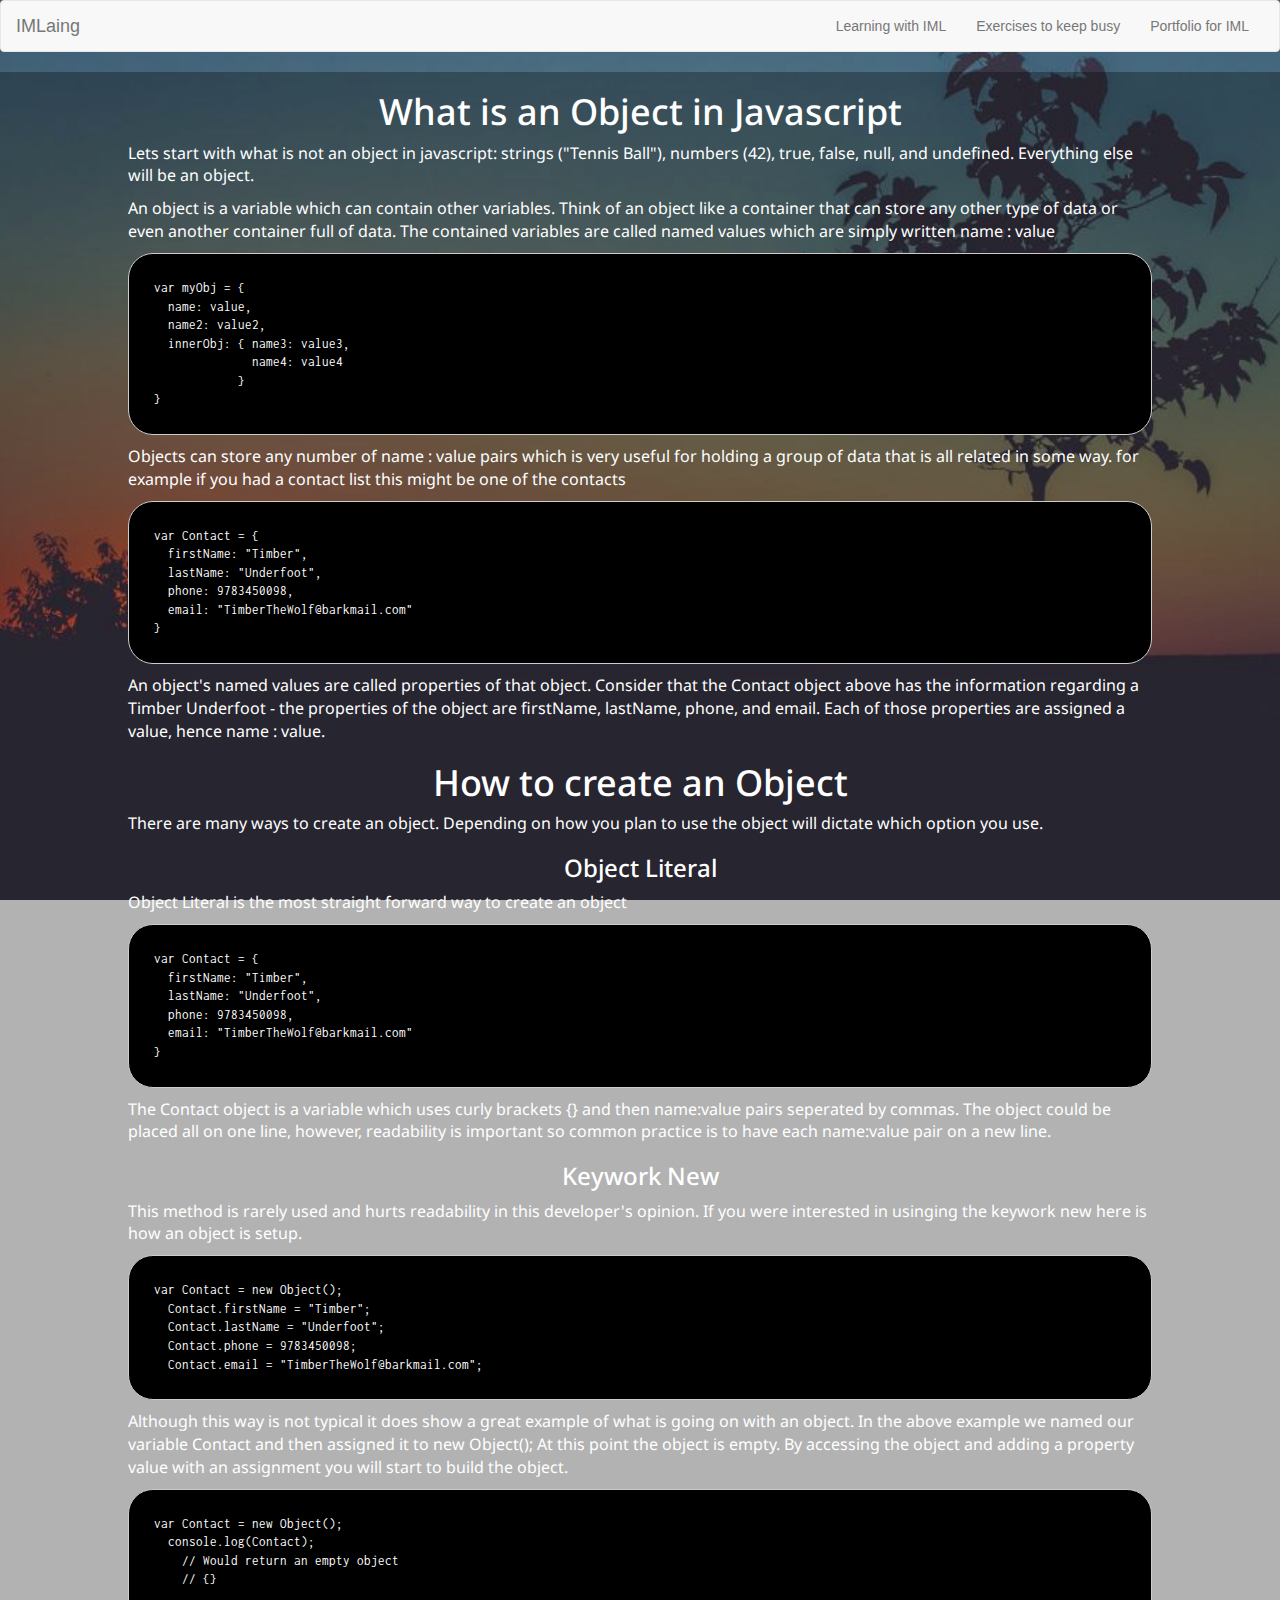
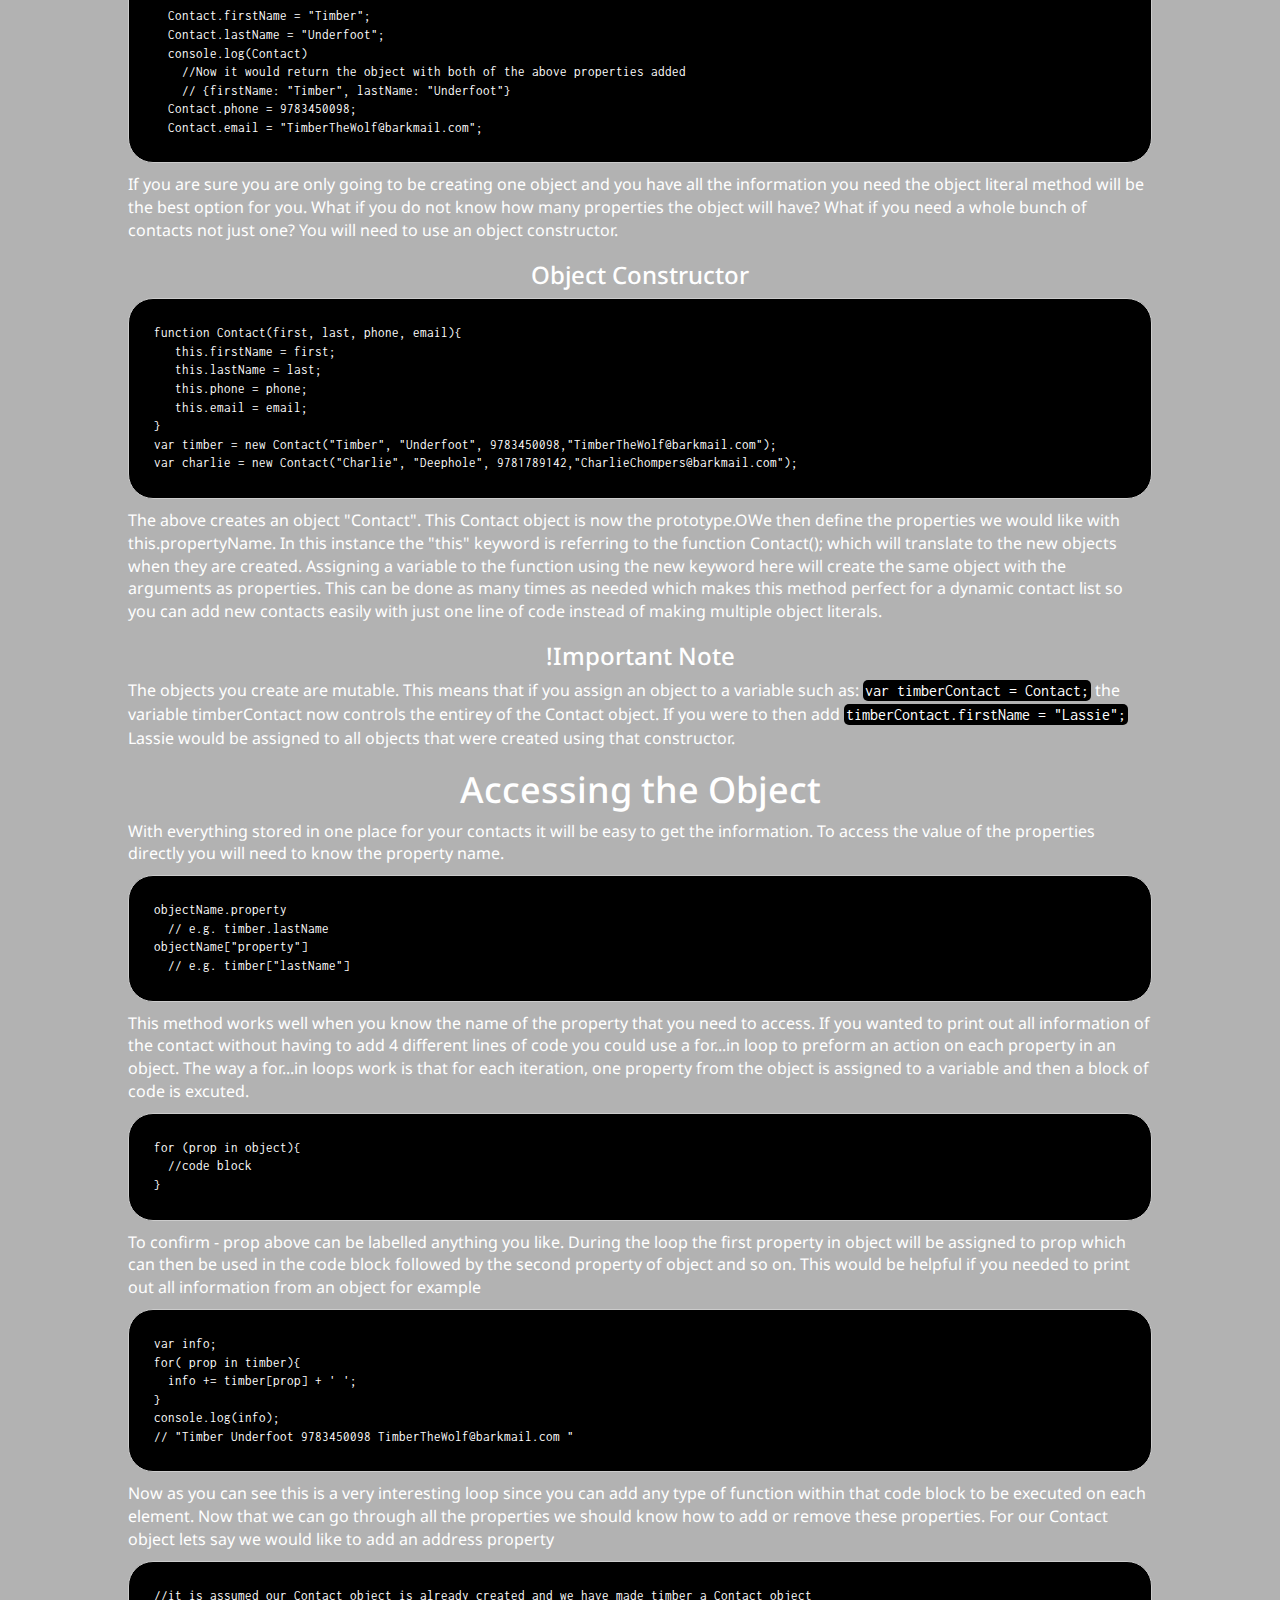
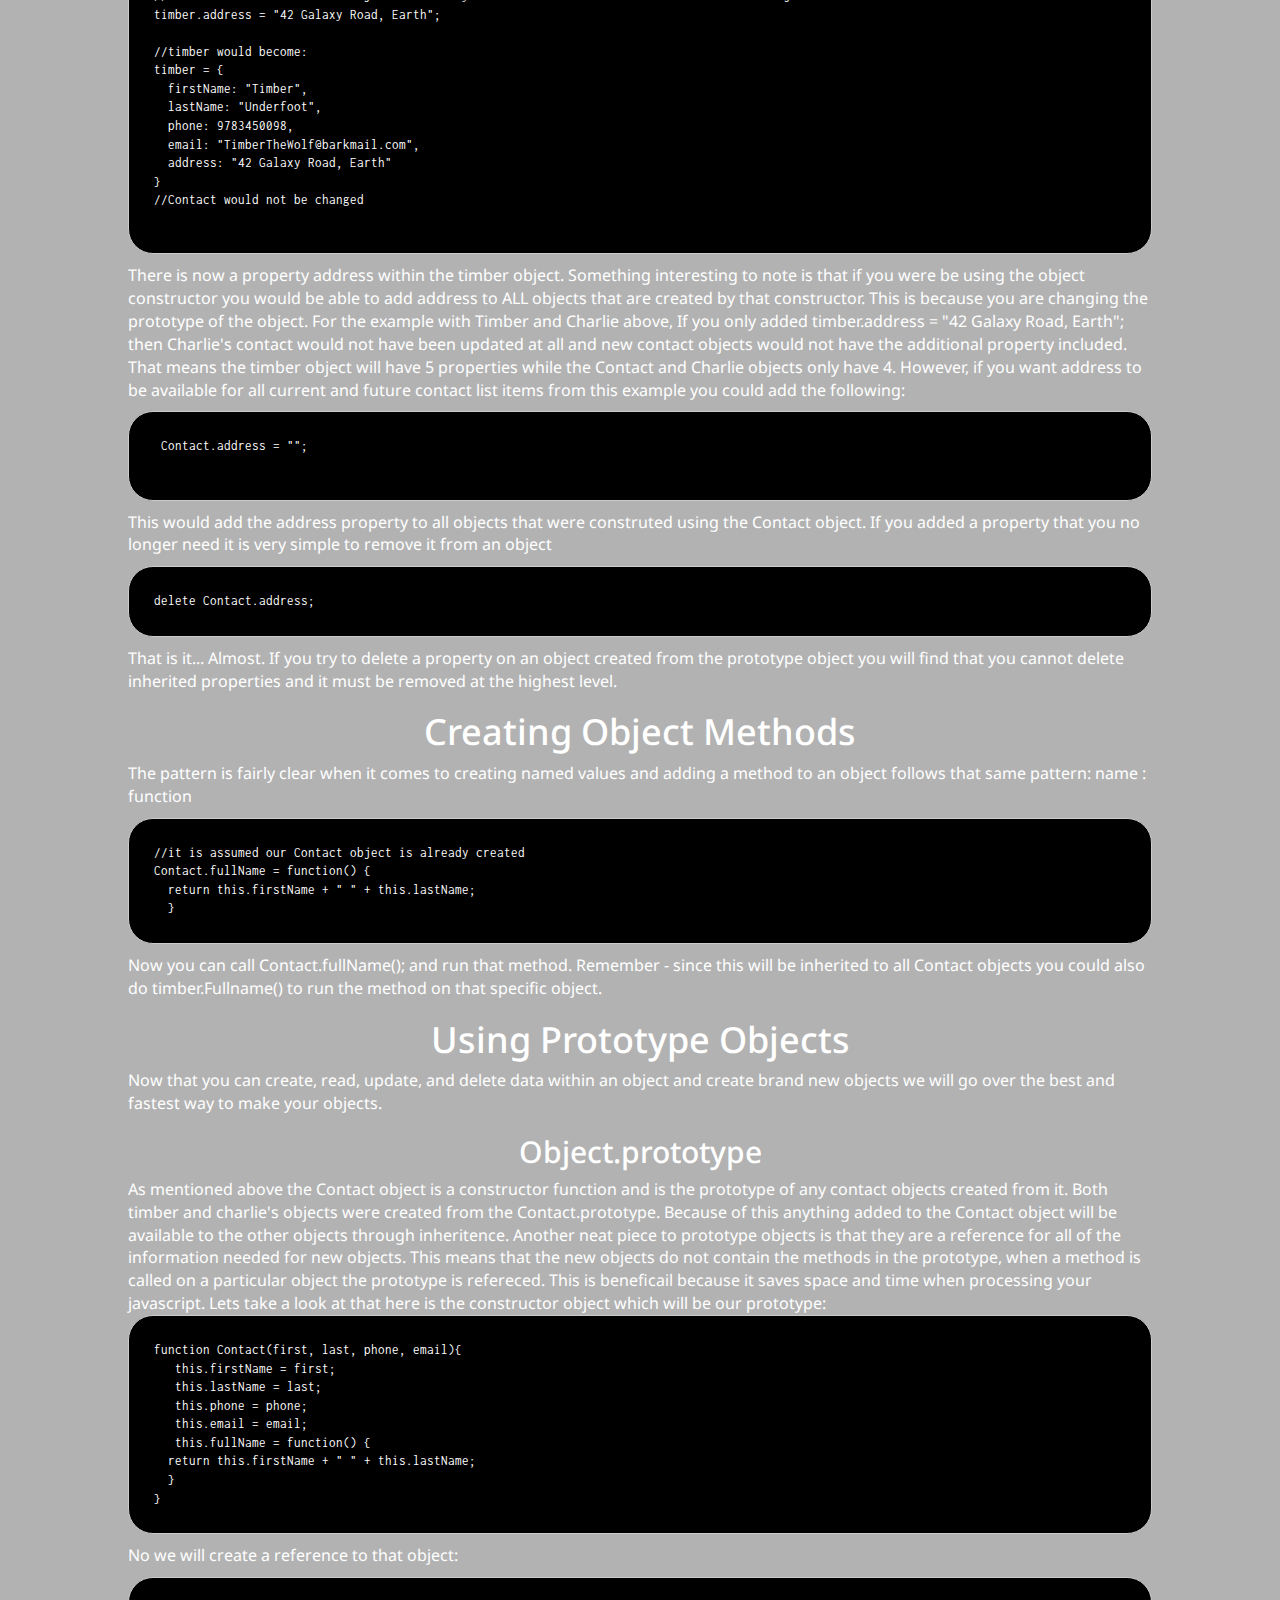
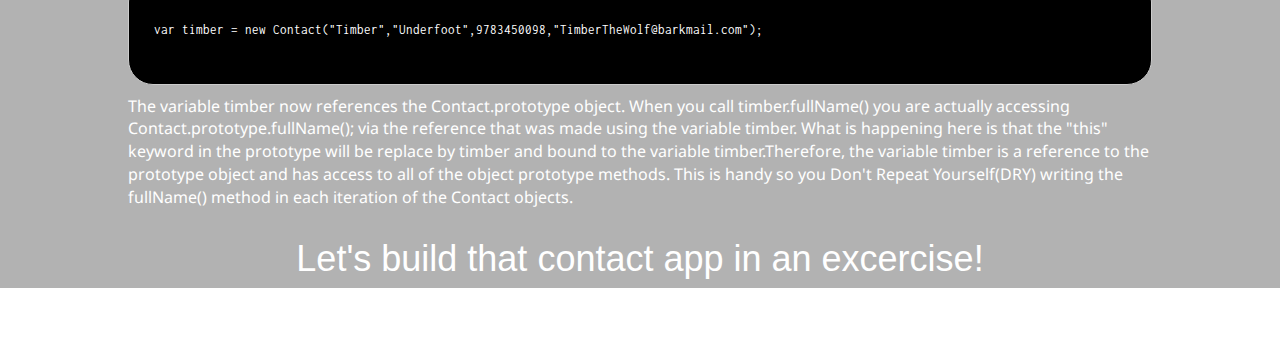
<file: blogPost/objectBasics.html>
<!DOCTYPE html>
<html lang="en">
<head>
	<meta charset="UTF-8">
	<meta name="viewport" content="width=device-width, initial-scale=1, maximum-scale=1">
	<title>IMLaing - Flexbox Basics</title>
	<link rel="icon" type="image/png" href="">
	<script src="https://code.jquery.com/jquery-2.2.4.min.js"   integrity="sha256-BbhdlvQf/xTY9gja0Dq3HiwQF8LaCRTXxZKRutelT44="   crossorigin="anonymous"></script>	
	<link href="https://cdnjs.cloudflare.com/ajax/libs/font-awesome/4.6.3/css/font-awesome.min.css" rel="stylesheet"> 
	<link href="https://maxcdn.bootstrapcdn.com/bootstrap/3.3.7/css/bootstrap.min.css" rel="stylesheet" integrity="sha384-BVYiiSIFeK1dGmJRAkycuHAHRg32OmUcww7on3RYdg4Va+PmSTsz/K68vbdEjh4u" crossorigin="anonymous">
	<script src="https://maxcdn.bootstrapcdn.com/bootstrap/3.3.7/js/bootstrap.min.js" integrity="sha384-Tc5IQib027qvyjSMfHjOMaLkfuWVxZxUPnCJA7l2mCWNIpG9mGCD8wGNIcPD7Txa" crossorigin="anonymous"></script>
	<script type="text/javascript" src="../JS/script.js"></script>
	<script type="text/javascript" src="../JS/flexblog.js"></script>
	<link rel='stylesheet' type='text/css' href='../CSS/style.css'>
	<link rel='stylesheet' type='text/css' href='../CSS/objectBasics.css'>
</head>
<body>
	<nav class="navbar navbar-default">
		<div class="container-fluid">
			<div class="navbar-header">
				<button type="button" class="navbar-toggle collapsed" data-toggle="collapse" data-target="#navbar" aria-expanded="false" aria-controls="navbar">
					<span class="sr-only">Toggle navigation</span>
					<span class="icon-bar"></span>
					<span class="icon-bar"></span>
					<span class="icon-bar"></span>
				</button>
				<a class="navbar-brand" href="../index.html">IMLaing</a>
			</div>
			<div id="navbar" class="navbar-collapse collapse">
				<ul class="nav navbar-nav navbar-right">
					<li><a href="../learning.html">Learning with IML</a></li>
					<li><a href="#">Exercises to keep busy</a></li>
					<li><a href="../portfolio.html">Portfolio for IML</a></li>
				</ul>
			</div>
		</div>
	</div>
</nav>  
<section class="contentFull objBasicBackground">
<div class="content"><h1>What is an Object in Javascript</h1>
<p> Lets start with what is not an object in javascript: strings ("Tennis Ball"), numbers (42), true, false, null, and undefined. Everything else will be an object.</p>
<p>An object is a variable which can contain other variables. Think of an object like a container that can store any other type of data or even another container full of data. The contained variables are called named values which are simply written name : value</p>
<pre>var myObj = {
  name: value,
  name2: value2,
  innerObj: { name3: value3,
              name4: value4
            }
}
</pre>
<p>Objects can store any number of name : value pairs which is very useful for holding a group of data that is all related in some way. for example if you had a contact list this might be one of the contacts</p>
<pre>
var Contact = {
  firstName: "Timber",
  lastName: "Underfoot",
  phone: 9783450098,
  email: "TimberTheWolf@barkmail.com"
}
</pre>
<p> An object's named values are called properties of that object. Consider that the Contact object above has the information regarding a Timber Underfoot - the properties of the object are firstName, lastName, phone, and email. Each of those properties are assigned a value, hence name : value.</p>

<h1>How to create an Object</h1>
<p>There are many ways to create an object. Depending on how you plan to use the object will dictate which option you use.</p>
<h3>Object Literal</h3>
<p>Object Literal is the most straight forward way to create an object</p>
<pre>
var Contact = {
  firstName: "Timber",
  lastName: "Underfoot",
  phone: 9783450098,
  email: "TimberTheWolf@barkmail.com"
}</pre>
<p>The Contact object is a variable which uses curly brackets {} and then name:value pairs seperated by commas. The object could be placed all on one line, however, readability is important so common practice is to have each name:value pair on a new line.</p>
<h3>Keywork New</h3>
<p> This method is rarely used and hurts readability in this developer's opinion. If you were interested in usinging the keywork new here is how an object is setup.</p>
<pre>
var Contact = new Object();
  Contact.firstName = "Timber";
  Contact.lastName = "Underfoot";
  Contact.phone = 9783450098;
  Contact.email = "TimberTheWolf@barkmail.com";
</pre>
<p> Although this way is not typical it does show a great example of what is going on with an object. In the above example we named our variable Contact and then assigned it to new Object(); At this point the object is empty. By accessing the object and adding a property value with an assignment you will start to build the object. </p>
<pre>
var Contact = new Object();
  console.log(Contact);
    // Would return an empty object
    // {}
    
  Contact.firstName = "Timber";
  Contact.lastName = "Underfoot";
  console.log(Contact)
    //Now it would return the object with both of the above properties added
    // {firstName: "Timber", lastName: "Underfoot"}
  Contact.phone = 9783450098;
  Contact.email = "TimberTheWolf@barkmail.com";
</pre>
<p> If you are sure you are only going to be creating one object and you have all the information you need the object literal method will be the best option for you. What if you do not know how many properties the object will have? What if you need a whole bunch of contacts not just one? You will need to use an object constructor. </p>
<h3>Object Constructor </h3>
<pre>
function Contact(first, last, phone, email){
   this.firstName = first;
   this.lastName = last;
   this.phone = phone;
   this.email = email;
}
var timber = new Contact("Timber", "Underfoot", 9783450098,"TimberTheWolf@barkmail.com");
var charlie = new Contact("Charlie", "Deephole", 9781789142,"CharlieChompers@barkmail.com");
</pre>
<p> The above creates an object "Contact". This Contact object is now the prototype.OWe then define the properties we would like with this.propertyName. In this instance the "this" keyword is referring to the function Contact(); which will translate to the new objects when they are created. Assigning a variable to the function using the new keyword here will create the same object with the arguments as properties. This can be done as many times as needed which makes this method perfect for a dynamic contact list so you can add new contacts easily with just one line of code instead of making multiple object literals.</p>
<h3>!Important Note</h3>
<p> The objects you create are mutable. This means that if you assign an object to a variable such as:
<span class="inlineCode">var timberContact = Contact;</span> the variable timberContact now controls the entirey of the Contact object. If you were to then add <span class="inlineCode">timberContact.firstName = "Lassie";</span> Lassie would be assigned to all objects that were created using that constructor.</p>
<h1>Accessing the Object</h1>
<p> With everything stored in one place for your contacts it will be easy to get the information. To access the value of the properties directly you will need to know the property name. </p>
<pre>
objectName.property
  // e.g. timber.lastName
objectName["property"]
  // e.g. timber["lastName"]
</pre>
<p> This method works well when you know the name of the property that you need to access. If you wanted to print out all information of the contact without having to add 4 different lines of code you could use a for...in loop to preform an action on each property in an object. The way a for...in loops work is that for each iteration, one property from the object is assigned to a variable and then a block of code is excuted.
</p>
<pre>
for (prop in object){
  //code block
}
</pre>
<p>To confirm - prop above can be labelled anything you like. During the loop the first property in object will be assigned to prop which can then be used in the code block followed by the second property of object and so on. This would be helpful if you needed to print out all information from an object for example</p>
<pre>
var info;
for( prop in timber){
  info += timber[prop] + ' ';
}
console.log(info);
// "Timber Underfoot 9783450098 TimberTheWolf@barkmail.com "
</pre>

<p> Now as you can see this is a very interesting loop since you can add any type of function within that code block to be executed on each element. Now that we can go through all the properties we should know how to add or remove these properties. For our Contact object lets say we would like to add an address property</p>
<pre>
//it is assumed our Contact object is already created and we have made timber a Contact object
timber.address = "42 Galaxy Road, Earth";

//timber would become: 
timber = {
  firstName: "Timber",
  lastName: "Underfoot",
  phone: 9783450098,
  email: "TimberTheWolf@barkmail.com",
  address: "42 Galaxy Road, Earth"
}
//Contact would not be changed

</pre>
<p> There is now a property address within the timber object. Something interesting to note is that if you were be using the object constructor you would be able to add address to ALL objects that are created by that constructor. This is because you are changing the prototype of the object. For the example with Timber and Charlie above, If you only added timber.address = "42 Galaxy Road, Earth"; then Charlie's contact would not have been updated at all and new contact objects would not have the additional property included. That means the timber object will have 5 properties while the Contact and Charlie objects only have 4. However, if you want address to be available for all current and future contact list items from this example you could add the following:</p>
 <pre>
 Contact.address = "";
 </pre>
  <p>This would add the address property to all objects that were construted using the Contact object. If you added a property that you no longer need it is very simple to remove it from an object</p>
<pre>
delete Contact.address;
</pre>
<p>That is it... Almost. If you try to delete a property on an object created from the prototype object you will find that you cannot delete inherited properties and it must be removed at the highest level.</p>
<h1>Creating Object Methods</h1>
<p>The pattern is fairly clear when it comes to creating named values and adding a method to an object follows that same pattern: name : function</p> 
<pre>
//it is assumed our Contact object is already created
Contact.fullName = function() {
  return this.firstName + " " + this.lastName;
  }
</pre>
<p>Now you can call Contact.fullName(); and run that method. Remember - since this will be inherited to all Contact objects you could also do timber.Fullname() to run the method on that specific object.</p>
  
<h1>Using Prototype Objects</h1>
<p>Now that you can create, read, update, and delete data within an object and create brand new objects we will go over the best and fastest way to make your objects.</p>
<h2>Object.prototype</h2>
  As mentioned above the Contact object is a constructor function and is the prototype of any contact objects created from it. Both timber and charlie's objects were created from the Contact.prototype. Because of this anything added to the Contact object will be available to the other objects through inheritence. Another neat piece to prototype objects is that they are a reference for all of the information needed for new objects. This means that the new objects do not contain the methods in the prototype, when a method is called on a particular object the prototype is refereced. This is beneficail because it saves space and time when processing your javascript. Lets take a look at that here is the constructor object which will be our prototype:
<pre>
function Contact(first, last, phone, email){
   this.firstName = first;
   this.lastName = last;
   this.phone = phone;
   this.email = email;
   this.fullName = function() {
  return this.firstName + " " + this.lastName;
  }
}
</pre> 
  <p> No we will create a reference to that object:</p>
  <pre>  
var timber = new Contact("Timber","Underfoot",9783450098,"TimberTheWolf@barkmail.com");
  </pre>
  <p>The variable timber now references the Contact.prototype object. When you call timber.fullName() you are actually accessing Contact.prototype.fullName(); via the reference that was made using the variable timber. 
    
    What is happening here is that the "this" keyword in the prototype will be replace by timber and bound to the variable timber.Therefore, the variable timber is a reference to the prototype object and has access to all of the object prototype methods. This is handy so you Don't Repeat Yourself(DRY) writing the fullName() method in each iteration of the Contact objects.</p>
</div>

<div><h1>Let's build that contact app in an excercise!</h1></div>
</section>

</body>
</html>
</file>
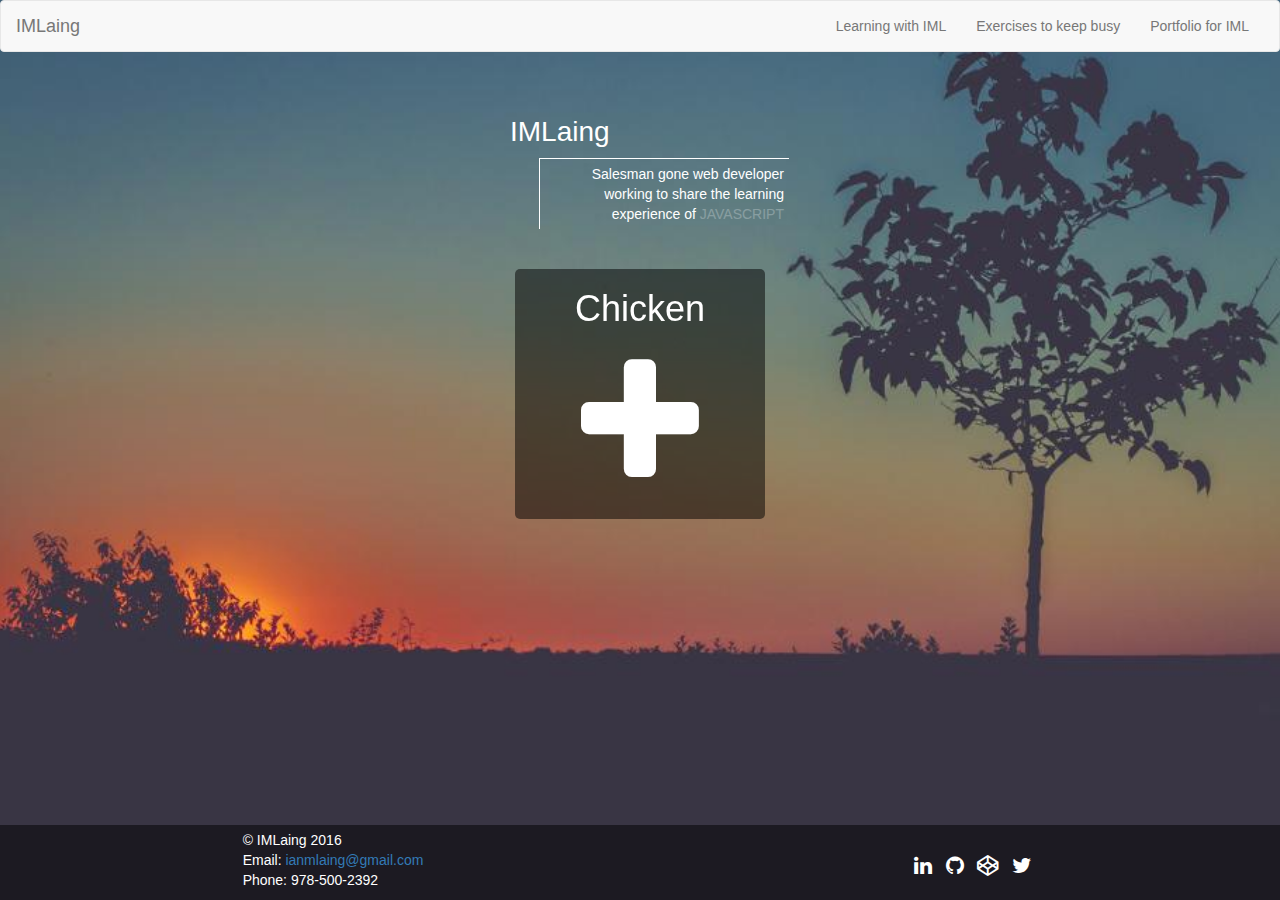
<file: blogPost/quickThoughts.html>
<!DOCTYPE html>
<html lang="en">
<head>
	<meta charset="UTF-8">
	<meta name="viewport" content="width=device-width, initial-scale=1, maximum-scale=1">
	<title>IMLaing - Quick Thoughts</title>
	<link rel="icon" type="image/png" href="">
	<script   src="https://code.jquery.com/jquery-2.2.4.min.js"   integrity="sha256-BbhdlvQf/xTY9gja0Dq3HiwQF8LaCRTXxZKRutelT44="   crossorigin="anonymous"></script>	
	<link href="https://cdnjs.cloudflare.com/ajax/libs/font-awesome/4.6.3/css/font-awesome.min.css" rel="stylesheet"> 
	<link href="https://maxcdn.bootstrapcdn.com/bootstrap/3.3.7/css/bootstrap.min.css" rel="stylesheet" integrity="sha384-BVYiiSIFeK1dGmJRAkycuHAHRg32OmUcww7on3RYdg4Va+PmSTsz/K68vbdEjh4u" crossorigin="anonymous">
	<script src="https://maxcdn.bootstrapcdn.com/bootstrap/3.3.7/js/bootstrap.min.js" integrity="sha384-Tc5IQib027qvyjSMfHjOMaLkfuWVxZxUPnCJA7l2mCWNIpG9mGCD8wGNIcPD7Txa" crossorigin="anonymous"></script>
	<script type="text/javascript" src="../JS/script.js"></script>
	<link rel='stylesheet' type='text/css' href='../CSS/style.css'>
	<link rel='stylesheet' type='text/css' href='../CSS/quickThoughts.css'>
</head>
<body>
	<nav class="navbar navbar-default">
		<div class="container-fluid">
			<div class="navbar-header">
				<button type="button" class="navbar-toggle collapsed" data-toggle="collapse" data-target="#navbar" aria-expanded="false" aria-controls="navbar">
					<span class="sr-only">Toggle navigation</span>
					<span class="icon-bar"></span>
					<span class="icon-bar"></span>
					<span class="icon-bar"></span>
				</button>
				<a class="navbar-brand" href="../index.html">IMLaing</a>
			</div>
			<div id="navbar" class="navbar-collapse collapse">
				<ul class="nav navbar-nav navbar-right">
					<li><a href="../learning.html">Learning with IML</a></li>
					<li><a href="#">Exercises to keep busy</a></li>
					<li><a href="../portfolio.html">Portfolio for IML</a></li>
				</ul>
			</div>
		</div>
	</div>
</nav>  
<section class="contentFull">

	<div class="headerContainer">
		<h1>IMLaing</h1>
			<p class="headerP">Salesman gone web developer working to share the learning experience of 
		<span class="quotes">JAVASCRIPT</span>
		<span class="quotes">CSS</span>
		<span class="quotes">REACT</span>
		<span class="quotes">ANGULAR JS</span>
		<span class="quotes">NODE.JS</span>
		</p>
	</div>
	<div class="megaIconContainer">
				<div class="megaIconFlip">
					<div class="megaIconItem">
						<div class="back">
							<h1>Chicken</h1>
							<i class="fa fa-plus"></i>
						</div>
						<div class="front juicyChicken">
							<h1>Juicy Chicken</h1>
								<ul>
									<li>Preheat oven to 450*F</li>
									<li>4 lbs chicken breast, rub or oil of your choosing</li>
									<li>cook 18 minutes flip and return for 18 more</li>
									<li>remove and confirm cooked to center</li>
									<li>Enjoy the juicy chicken</li>
								</ul>
							
						</div>
					</div>
				</div>
				
			</div>
	
	<footer>
		<div class="footerContainer">
			<div class="footerItem">
				<p>&copy IMLaing 2016</p>
				<p> Email: <a href="mailto:ianmlaing@gmail.com">ianmlaing@gmail.com</a></p>
				<p>Phone: 978-500-2392</p>
			</div>
			<div class="footerItem">
				<a href="https://www.linkedin.com/in/ian-laing-5055b347?trk=nav_responsive_tab_profile_pic"><i class="fa fa-linkedin"></i></a>
				<a href="https://github.com/IMLaing?tab=repositories"><i class="fa fa-github"></i></a>
				<a href="http://codepen.io/IML/"><i class="fa fa-codepen"></i></a>
				<a href="https://twitter.com/IMLaing"><i class="fa fa-twitter"></i></a>
			</div>
		</div>
	</footer>
</section>

</body>
</html>
</file>
<file: CSS/style.css>
/*
----------------------------------------Colors
#ffffff	(255,255,255)
#999999	(153,153,153)
#666666	(102,102,102)
#333333	(51,51,51)
#000000	(0,0,0)
*/
*,
*:before,
*:after {
  box-sizing: inherit;
}
html {
	box-sizing: border-box;
    margin: 0;
    padding: 0;
	height:100%;
}
body {
	margin: 0;
  background-image: url('../IMG/banner.jpg');
  background-repeat: no-repeat;
  background-attachment: fixed;
  background-position: center;
  background-size: cover;
  position: relative;
  min-height: 100%;
  padding-bottom: 75px;
}
footer {
  width: 100%;
  position: absolute;
  right: 0;
  bottom: 0;
  left: 0;
  height: 75px;
  background: rgba(0, 0, 0, .5);
}
.contentFull{
	display: flex;
	flex-direction: column;
}
.widthContainer {
	width: 90%;
	margin: 0 auto;
}
/*---Nav--------------------------Nav---*/
#navbar > ul > li {
	text-align: center;
}

/*---Header Box--------------------------Header Box---*/

div.headerContainer {
	color: #fff;
	margin: 25px auto;
}
div.headerContainer h1{
    font-size: 2em;
}
.headerContainer p {
	border-left: 1px #fff solid;
	border-top: 1px #fff solid;
	text-align: right;
	position: relative;
	left: 24px;
	width: 250px;
	margin: 5px;
	padding: 5px;
}
/*---Index Cards--------------------------Index Cards---*/

.megaIconContainer{
	display:flex;
	flex-direction: row;
	flex-wrap: wrap;
	justify-content: space-around;
	align-items: center;
	align-content: center;
}
.megaIconItem {
	color: white;
	text-align: center;
	background: rgba(0,0,0, .5);
	border-radius: 5px;
	width: 250px;
	height: 250px;
	display: flex;
	flex-direction: column;
	flex-wrap: nowrap;
	align-items: center;
	align-content: center;
	transition: 0.5s;
    transform-style: preserve-3d;
    position: relative;
    margin: 10px 0;
}
.megaIconFlip:hover .megaIconItem{
	transform: rotateY(180deg);   
}
 .front, .back {
        backface-visibility: hidden;
        position: absolute;
}
  .front {
        z-index: 1;
        transform: rotateY(180deg);
}
 .back {
        z-index: 2; /* back side, placed above front */
        transform: rotateY(0deg);
}
.megaIconItem i {
	font-size: 150px;
	padding: 10px;
}
.megaIconItem p {
	font-size: 1.2em;
	font-weight: 900;
	padding: 10px;
} 


/*---Project Cards--------------------------Project Cards---*/
@media only screen and (max-device-width: 500px) {
	.projectCard {
	border-radius: 5px;
	box-shadow: 4px 4px 4px #000;
	flex: 1 0 200px;
	}

	}
.projectCard {
	border-radius: 5px;
	box-shadow: 2px 2px 2px #000;
	flex: 1 0 400px;
	}
h1.cardTitle {
	text-align: center;
	padding: 10px;
}
img.cardThumbnail{
	width: 100%;
	max-width: 360px;
	max-height: 220px;
	box-shadow: 4px 4px 4px #333333;
	display: block;
	margin: 0 auto;
}

.projectCard p {
	padding: 10px;
	color: black;
	font-weight:bold;
}

.uMKE {
	background: rgba(242, 204, 255, .6);
}
.bBnk {
	background: rgba(48, 72, 72, .6);
}
.gGH {
	background: rgba(255, 204, 102, .6);
}
.pLS {
	background: rgba(210, 210, 210, .6);
}
.tTT {
	background: rgba(102, 0, 0, .6)
}
.sTMH {
	background: rgba(153, 187, 255, .6);
}

/*---Learning --------------------------Learning---*/

.learningBlockContainer {
	background: rgba(0,0,0,.5);
	justify-content: space-around;
	align-items: center;
}
.learningBlock {
	border-bottom: 2px #fff solid;
	margin: 25px;
	padding: 25px;
	color: #fff;
	display: flex;
	flex-direction: row;
	flex-wrap: wrap;
	align-items: center;
}
.learningBlock h1{
	flex: 1 0 250px;
	padding: 15px;
}
.learningBlock p{
	flex: 1 0 300px;
	max-width: 300px;
	padding: 15px;
}

/*---Social Footer--------------------------Social Footer---*/
.blogPostContainer > div {
	flex: 1;
}
.footerContainer{
	display: flex;
	flex-direction: row;
	flex-wrap: nowrap;
	justify-content: space-around;
	align-items: center;
	color: #fff;
}

.footerContainer > .footerItem > a > i:hover {
	cursor: pointer;
	transition: .2s ease;
	color: #000;
}

.footerContainer > .footerItem > a >  i {
	color: #fff;
	margin: 0 5px;
	font-size:1.5em;

}

.footerItem {
	margin-top: 10px;
	line-height: 10px;
}

.quotes {
	display: none;
}


.portfolioCards {
	display: flex;
	flex-direction: row;
	flex-wrap: wrap;
}
</file>
<file: CSS/flexblog.css>
.flexBoxCenter {
  width: 90%;
  margin: 0 auto;
}
span.inline {
  text-transform: lowercase;
  background:darkgrey;
  border-radius: 5px;
  padding: 3px;
  display:inline;
}
.getStart {
  
  border-radius: 10px;
  font-size: 1.2em;
  background: rgba(0,0,0,.5);
  display: flex;
  flex-direction: column;
  align-items: center;
  color: rgba(255,240,255, 1);

}
pre {
  max-width: 400px;
  margin: 0 auto;
  border: 1px solid;
  padding: 10px;
}
p{
  max-width: 60em;
}

/*ALIGN ITEMS*/
.flexAlignItemCen{
  align-items: center;
}
.flexAlignItemStr{
  align-items: strech;
}
.flexAlignItemStart{
  align-items: flex-start;
}
.flexAlignItemEnd{
  align-items: flex-End;
}
/*JUSTIFY CONTENT*/
.flexJusAround {
    justify-content: space-around;
}
.flexJustBetween {
  justify-content: space-between;
}

/*FLEX DIRECTION*/
.flexRow {
   flex-direction: row;
}
.flexColumn {
   flex-direction: column;
}
/*ALIGN CONTENT*/
.flexAlignConCen {
  align-content: center;
}
.flexAlignConStart{
  align-content: flex-start; 
}
.flexAlignConEnd{
   align-content: flex-end; 
}
.flexAlignConAround{
   align-content: space-around; 
}
.flexAlignConBetween{
   align-content: space-between; 
}

/*FlexWindows*/
.windowFlexContainer,
.windowFlexContainerAlign,
.windowFlexContainerRows,
.windowFlexContainerItemflex{
  height: 300px;
  border-radius: 10px;
  box-shadow: inset 0 0 55px black, 0 0 5px black;
  border: 1px solid;
  display:flex;
  flex-wrap: nowrap;
  position: relative;
}
.windowFlexContainerRows{
  flex-direction: row;
  flex-wrap: wrap;
  justify-content: center;
}
.windowFlexContainerItemflex {
  flex-direction: row;
  flex-wrap: wrap;
  align-items: stretch;
}
.windowFlexContainerItemLayout {
  border-radius: 10px;
  box-shadow: inset 0 0 55px black, 0 0 5px black;
  border: 1px solid;
  display:flex;
  position: relative;
   flex-direction: row;
  flex-wrap: wrap;
  align-items: stretch;
}

.fixedFlex {
  position: relative;
  height: 100px;
  width: 100px;
}
.fixedFlex2 {
  position: relative;
  height: 100px;
  flex: 1 0 200px;
}
.fixedFlex3 {
  position: relative;
  flex: 1 0 200px;
}
.fixedFlex4 {
  position: relative;
  flex: 1 0 250px;
}
.fullLength {
  position: relative;
  flex: 1 1 98%;  
}
.c1{
  background: #73264d;
  color:#03031B;
}
.c2{
  background:#03031B;
  color:#73264d;
}
.c3{
  background:#A11224;
  color:#03031B;
}

.windowFlexContainerItemLayout p:nth-child(2){
  margin: 20px;
}
p.label {
  border: 1px solid;
  margin: 0;
  padding: 2px;
  display: inline;
  position: absolute;
  top: 0px;
  left: 0px;
  text-transform: uppercase;
}
.buttons{
  text-align: center;
}
button {
  background: #73264d;
  padding: 15px;
  margin: 5px;
  border-radius: 10px;
  border: 1px solid transparent;
  box-shadow: 5px 5px  5px #03031B;
  text-transform: uppercase;
  transition: .6s ease;
}
button:hover{
  cursor: pointer;
  background: #03031B;
  border: 1px solid;
  color: white;
}

.resourceLinks ul{
  list-style: none;
}
.resourceLinks li{
  border: 1px solid #fff;
  text-align: justify;
  padding: 10px
}
.resourceLinks a {
  padding: 10px;
}
a:hover{
  color: #075450;
}



/*for project*/
.flexWindowProject {
  text-align: center;
  font-size:2em;
  display: flex;
  flex-wrap: wrap;
  flex-direction: row;
  justify-content: start;
  align-items: center;
}

.box0 {
  height: 100px;
  flex: 2 0 100%;
}
.box1 {
  height: 250px;
  flex: 2 0 60%;
}
.box2{
  height: 250px;
  flex: 1 0 30%;
}
.box3{
  height: 250px;
   flex: 1 0 30%;
}
.box4{
  height: 250px;
  flex: 2 0 60%;
}
.box5{
  height: 250px;
  flex: 2 0 50%;
}
.box6{
   height: 250px;
   flex: 1 0 40%;
}
.box7 {
  height: 100px;
  flex: 2 0 100%;
}
</file>
<file: CSS/linearGradient.css>
/*

#ff9e2a - sunset

#075450 - green

#393544 - black

#BD9700 - yellow

#A61F12 - red
*/
@media only screen and (max-width: 810px) {
    body {
        font-size: 12px;
    }
}
.linearGradientCenter {
	width: 90%;
	margin: 0 auto;
}

.blogIntro {
	color: #fff;
	padding: 10px;
	margin: 10px;
	border-radius: 10px;
	text-align: center;
	background: linear-gradient(to left, #ff9e2a, #393544);
}

.blogIntro h1{
	background: linear-gradient(to right, #A61F12, orange, #BD9700, #075450, blue, indigo, violet);
    -webkit-background-clip: text;
    -webkit-text-fill-color: transparent;
}
.blogContent {
	background: rgba(0,0,0,.5);
	color: #fff;
	padding: 10px;
	margin: 10px;
	border-radius: 10px;
}

pre {
	
	margin: 10px auto;
	line-height: 1;
	font-weight: bolder;
	/*This is used to make sure the text will wrap on smaller devices*/
	white-space: pre-wrap;       /* css-3 */
 	white-space: -moz-pre-wrap;  /* Mozilla, since 1999 */
 	white-space: -pre-wrap;      /* Opera 4-6 */
 	white-space: -o-pre-wrap;    /* Opera 7 */
 	word-wrap: break-word;       /* Internet Explorer 5.5+ */
	
}

.fancyBorder p, .fancyBorder pre{
	border: solid;
	border-image: linear-gradient(to top, #A61F12, #075450) 1 100%;
	border-width: 4px;

}
.codeText {
	line-height: 1;
	font-weight: bolder;
}
.preTop {
	border-top: 4px solid black;
}


#modPoper {
	color: #00cc00;
	transition: .6s;
	font-size:1.5em;
	margin: 0 auto;
	width: 20px;
}
.turn {
	color:red !important;
	-webkit-transform: rotate(-135deg);
	transform: rotate(-135deg);
}

.modularPop {	
	margin: 0 auto;
	left: 40px;
	border: 2px #fff solid;
	width: 30em;
	padding: 10px;
	background: black;
}

.resourceLinks{
	border: 2px solid;
}

.resourceLinks a{
	padding: 5px;
}
</file>
<file: CSS/objectBasics.css>
@import 'https://fonts.googleapis.com/css?family=Droid+Sans|Inconsolata';

.objBasicBackground {
    background: rgba(0,0,0,.3);
    color: rgba(255,255,255, 1);
}
.content {
  width: 80%;
  min-width: 42em;
  margin: 0 auto;
  font-family: 'Droid Sans', sans-serif;
  font-size: 16px;
}
h1, h2, h3{
  text-align:center;
}

.inlineCode{
 background: #000;
 color: white;
 border-radius: 5px;
 font-family: 'Inconsolata', monospace;
  padding: 2px;
  text-align:justify;
}
pre {
  background: #000;
    color: white;
  border-radius: 25px;
  font-family: 'Inconsolata', monospace;
  padding: 25px;
  text-align:justify;
}
</file>
<file: CSS/quickThoughts.css>
.juicyChicken {
	
}
</file>
